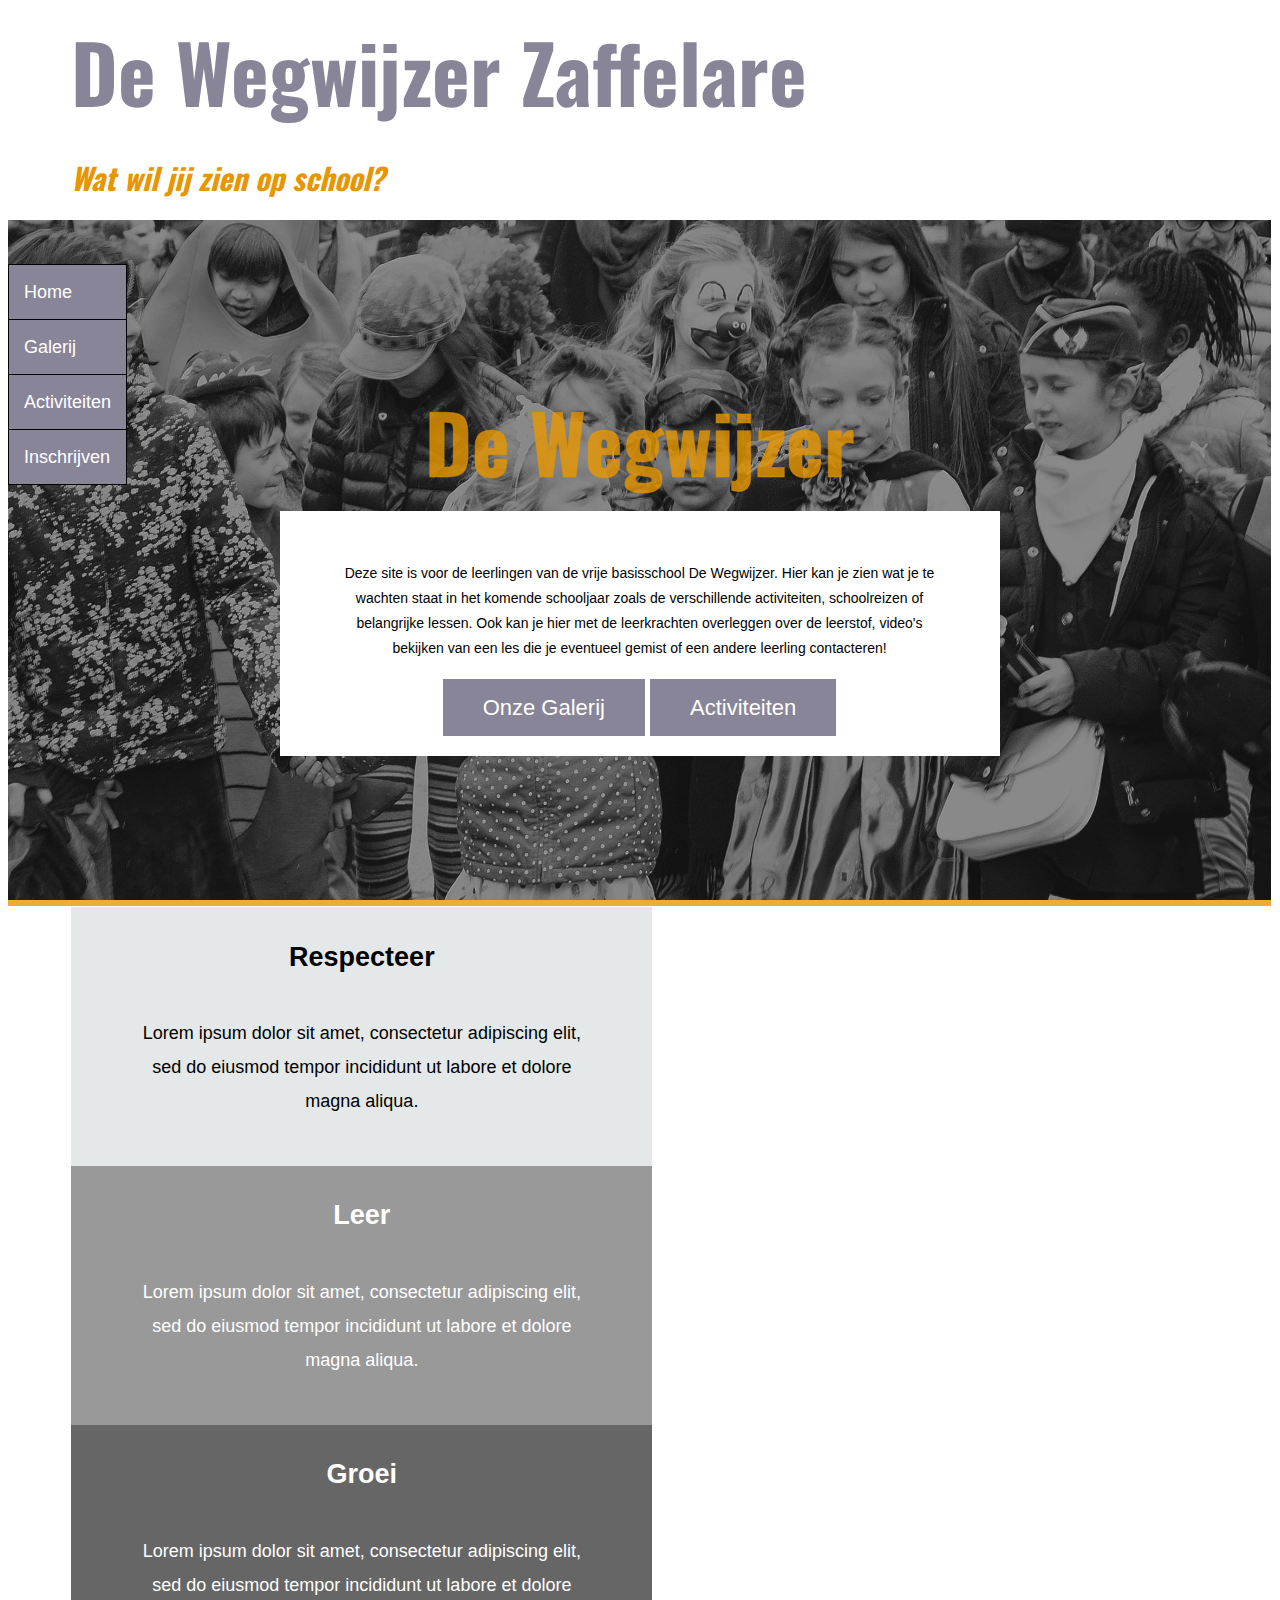
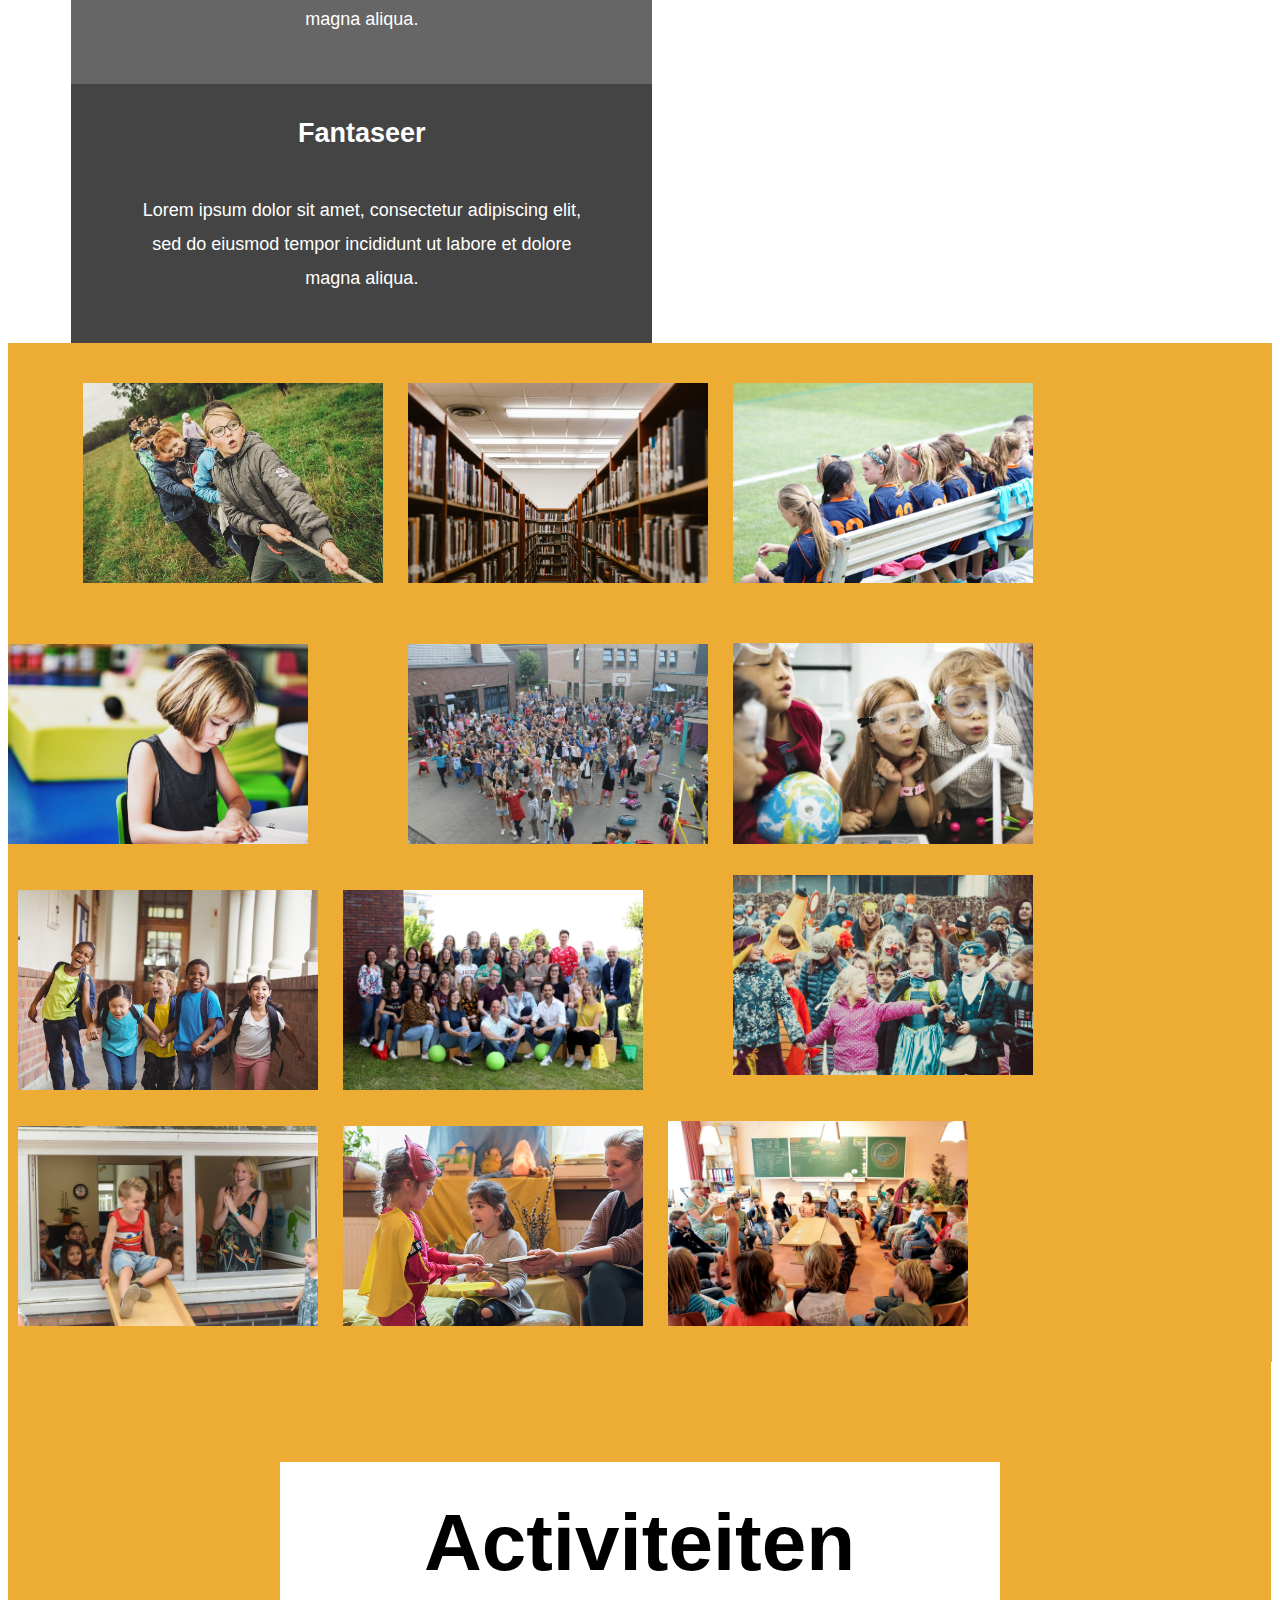
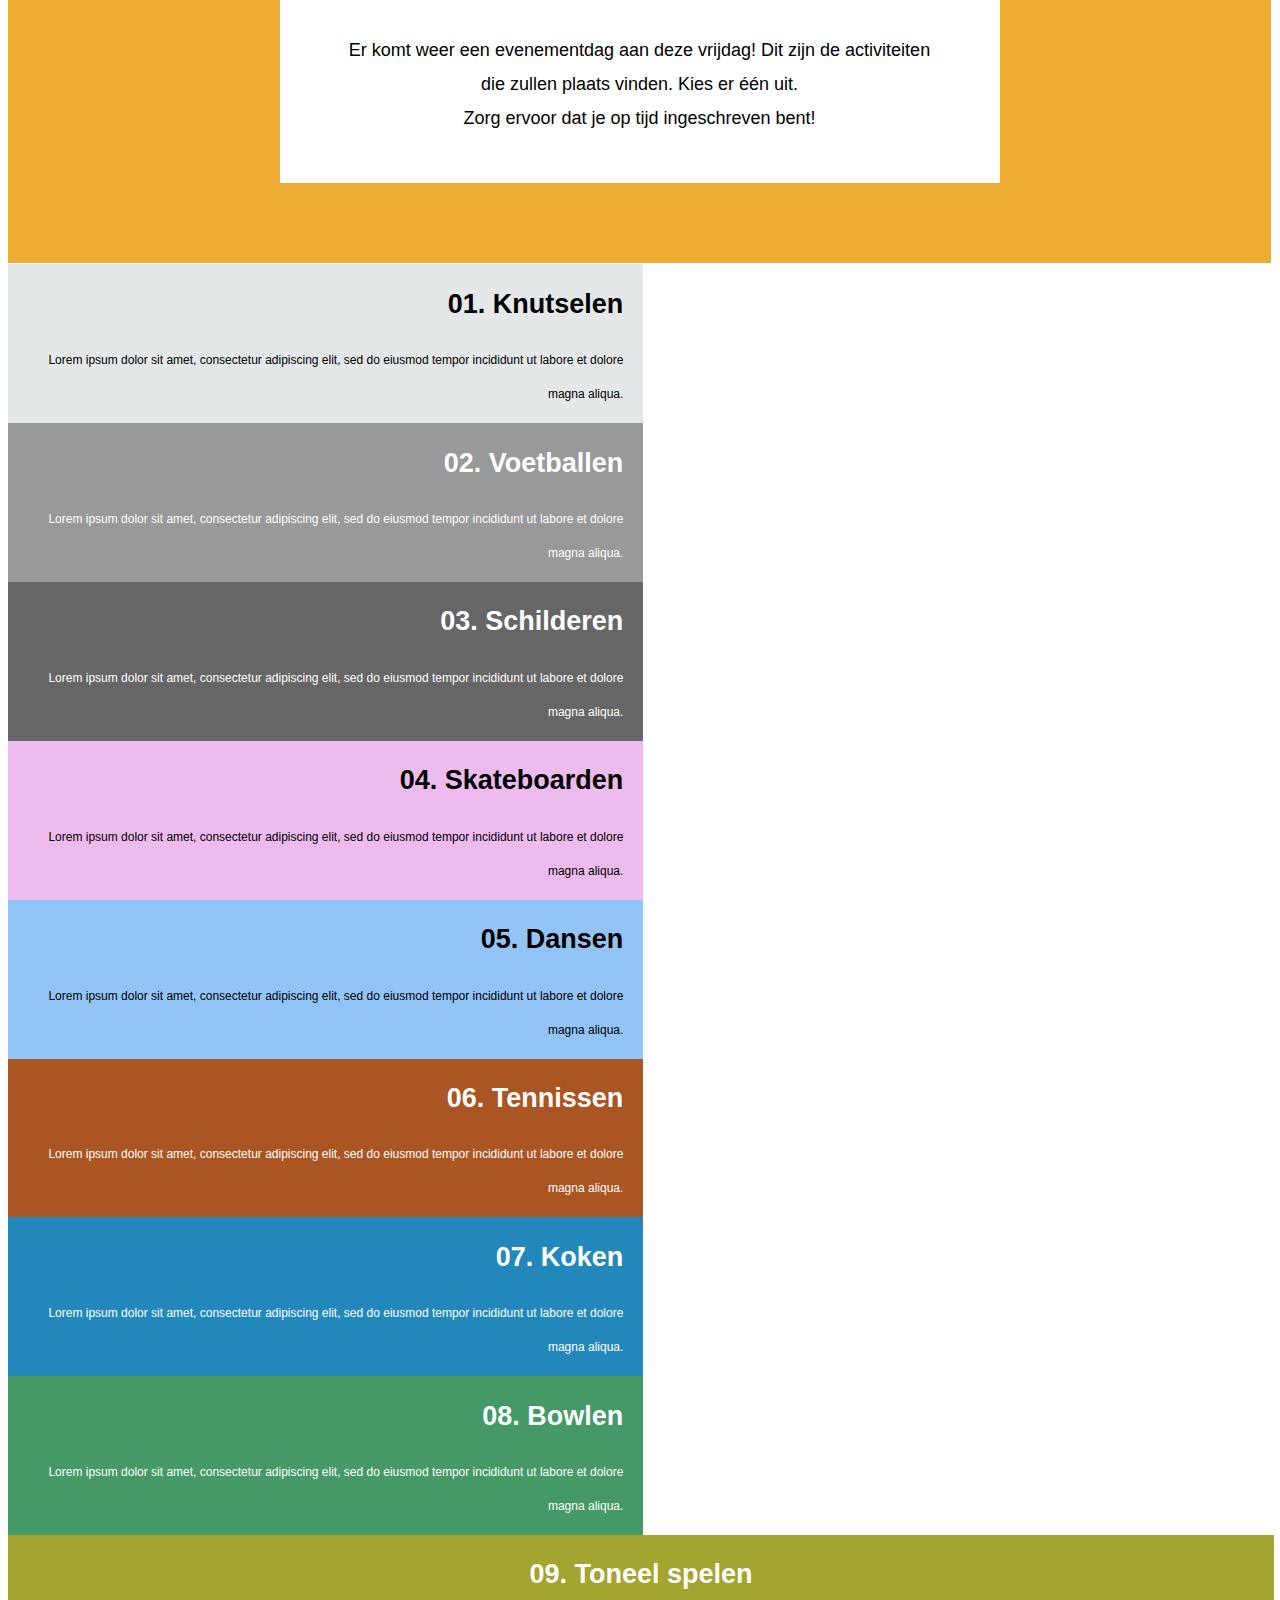
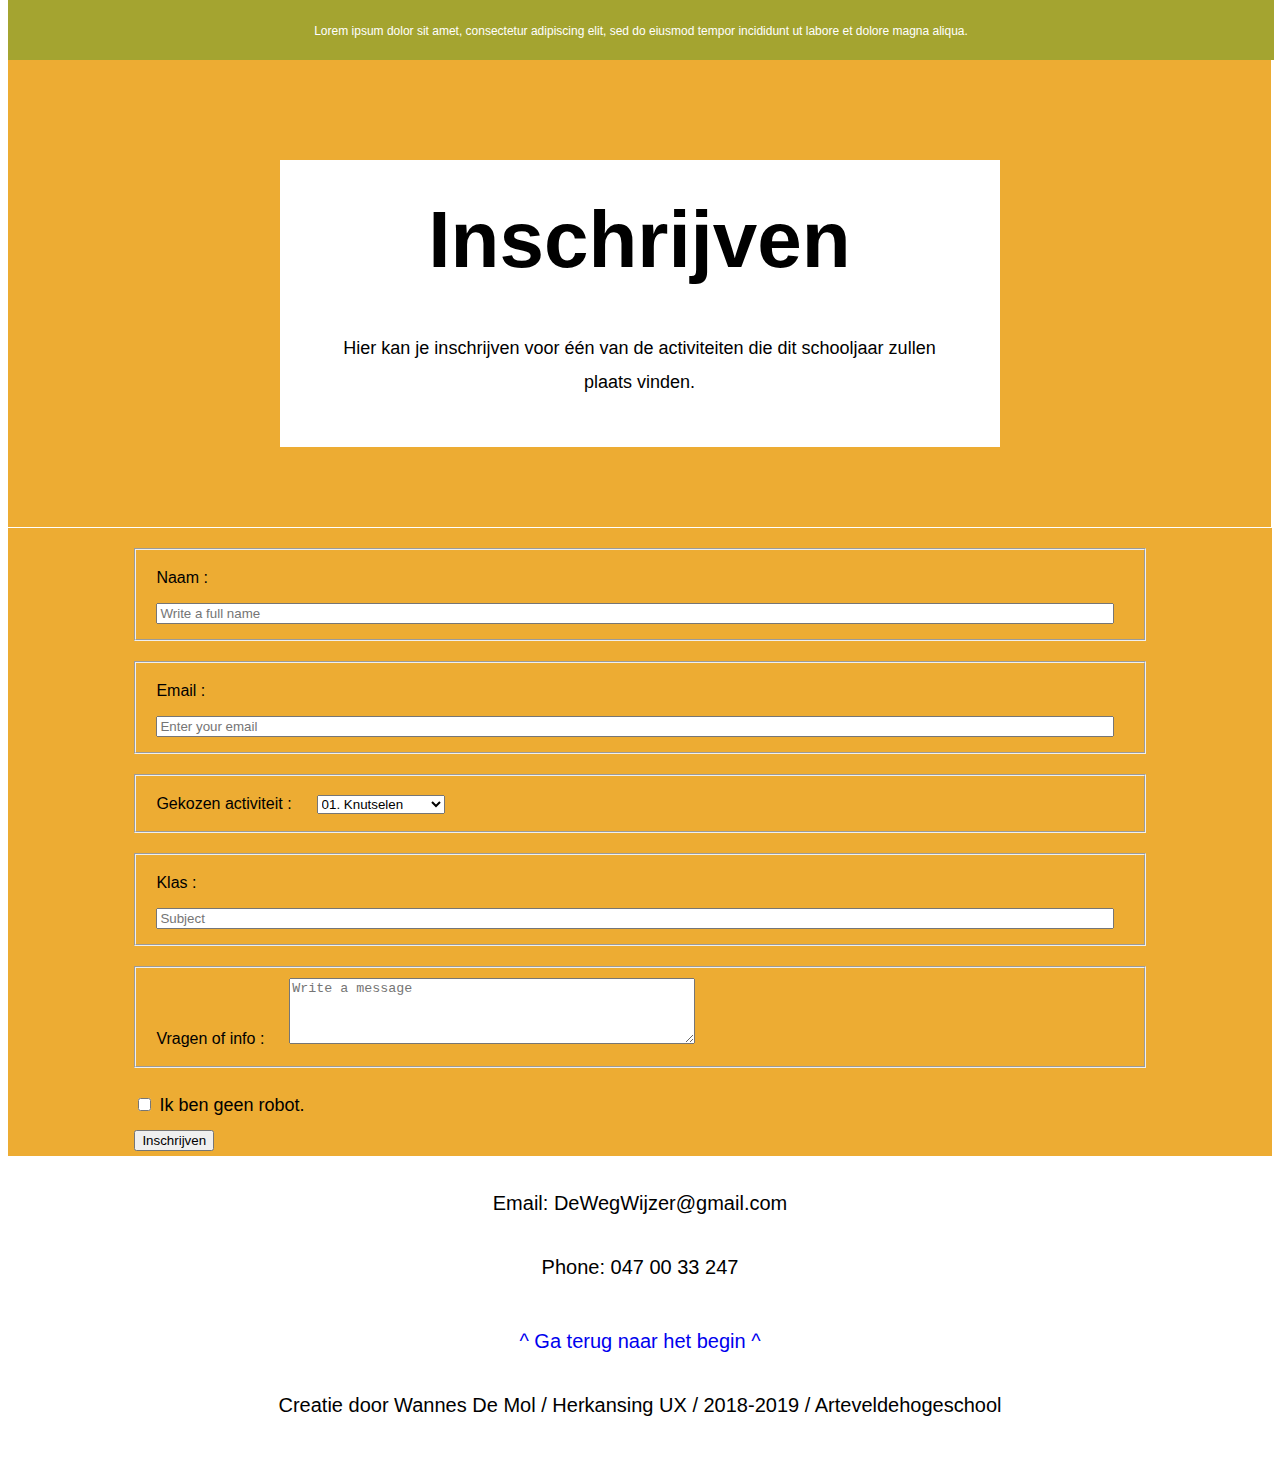
<file: index.html>
<!DOCTYPE html>
<html lang="nl">
<head>
    <meta charset="UTF-8">
    <link rel="stylesheet" type="text/css" href="assets/css/style.css">
    <link href="https://fonts.googleapis.com/css?family=Oswald&display=swap" rel="stylesheet">
    <title>UX - De Wegwijzer Zaffelare</title>
</head>

<body>

    <!-- NAVIGATIE NAVIGATIE NAVIGATIE-->
        <div class="nav">    
                <nav class="navbar navbar-light">
                  <ul class="nav navbar-nav single-page-nav">
                    <li class="nav-item"> <a class="nav-link eerste" href="#home">Home</a></li>
                    <li class="nav-item"> <a class="nav-link" href="#gallery">Galerij</a></li>
                    <li class="nav-item"> <a class="nav-link" href="#about">Activiteiten</a></li>
                    <li class="nav-item"> <a class="nav-link" href="#contact">Inschrijven</a></li>
                  </ul>
                </nav>
            </div>

<header id="top">

<!-- HEADER HEADER HEADER -->

	<div class="container">

        <div class="row">
    
            <div class="site-title">
                <h1>De Wegwijzer Zaffelare</h1>
                <h2>Wat wil jij zien op school?</h2>
            </div>
        </div>
    </div>
</header>

<!-- HOME HOME HOME HOME HOME HOME HOME-->

<section id="home">

	<div class="container">

        <div class="row BB-home single-page-nav">

                <h1>De Wegwijzer</h1>
        
        	<div class="text-center">
            	<p> Deze site is voor de leerlingen van de vrije basisschool De Wegwijzer. 
                    Hier kan je zien wat je te wachten staat in het komende schooljaar zoals de verschillende activiteiten,
                     schoolreizen of belangrijke lessen. Ook kan je hier met de leerkrachten overleggen over de leerstof, video's bekijken van een les die je eventueel gemist of een andere leerling contacteren!</p>
                <a href="#gallery" class="introlinks">Onze Galerij</a>
                <a href="#about" class="introlinks">Activiteiten</a>
            </div>
        </div>

<!-- HERSTEL HERSTEL HERSTEL HERSTEL HERSTEL HERSTEL -->
        
        <div class="HERSTEL">
        	<div class="BB-content lightgray text-center">
                <h2>Respecteer</h2>
            	<p>Lorem ipsum dolor sit amet, consectetur adipiscing elit, sed do eiusmod tempor incididunt ut labore et dolore magna aliqua.</p>
            </div>
            <div class="BB-content gray text-center">
            	<h2>Leer</h2>
            	<p>Lorem ipsum dolor sit amet, consectetur adipiscing elit, sed do eiusmod tempor incididunt ut labore et dolore magna aliqua.</p>
            </div>
            <div class="BB-content darkgray text-center">
            	<h2>Groei</h2>
            	<p>Lorem ipsum dolor sit amet, consectetur adipiscing elit, sed do eiusmod tempor incididunt ut labore et dolore magna aliqua.</p>
            </div>
            <div class="BB-content black text-center">
            	<h2>Fantaseer</h2>
            	<p>Lorem ipsum dolor sit amet, consectetur adipiscing elit, sed do eiusmod tempor incididunt ut labore et dolore magna aliqua.</p>
            </div>
        </div>
        
	</div>
    
</section>

<!-- GALERIJ GALERIJ GALERIJ GALERIJ GALERIJ GALERIJ GALERIJ GALERIJ -->

<section id="gallery">

	<div class="container">

        <div>
            <img src="images/School1.jpeg" alt="Image 1" class="deneerste top">
            <img src="images/School2.jpeg" alt="Image 1" class="top">
            <img src="images/School3.jpeg" alt="Image 1" class="top">
            <img src="images/School4.jpeg" alt="Image 1" class="top">
            <img src="images/School5.jpg" alt="Image 1" class="deneerste">
            <img src="images/School6.jpg" alt="Image 1" >
            <img src="images/School.jpeg" alt="Image 1" >
            <img src="images/School8.jpeg" alt="Image 1" >
            <img src="images/School13.jpg" alt="Image 1" class="deneerste onder">
            <img src="images/School9.jpeg" alt="Image 1" class="onder">
            <img src="images/School10.jpg" alt="Image 1" class="onder">
            <img src="images/School11.jpeg" alt="Image 1" class="onder">
        </div>
    </div>

</section>

<!-- GEKLEURD GEKLEURD GEKLEURD GEKLEURD GEKLEURD GEKLEURD GEKLEURD GEKLEURD -->

<section id="about">

	<div class="container">
    
    	<div class="row BB-section-header">
        	<div class="text-center">
        		<h1>Activiteiten</h1>
                <p>Er komt weer een evenementdag aan deze vrijdag! Dit zijn de activiteiten die zullen plaats vinden.
                    Kies er één uit. </br> Zorg ervoor dat je op tijd ingeschreven bent!
                </p>
            </div>
        </div>

        <div class="row">
        
        	<div class="Gekleurd lightgray">
            	<h2>01. Knutselen</h2>
            	<p>Lorem ipsum dolor sit amet, consectetur adipiscing elit, sed do eiusmod tempor incididunt ut labore et dolore magna aliqua.</p>
            </div> 
            <div class="Gekleurd gray">
            	<h2>02. Voetballen</h2>
            	<p>Lorem ipsum dolor sit amet, consectetur adipiscing elit, sed do eiusmod tempor incididunt ut labore et dolore magna aliqua.</p>
            </div>
            <div class="Gekleurd darkgray">
            	<h2>03. Schilderen</h2>
            	<p>Lorem ipsum dolor sit amet, consectetur adipiscing elit, sed do eiusmod tempor incididunt ut labore et dolore magna aliqua.</p>
            </div>
        
        	<div class="Gekleurd pink">
            	<h2>04. Skateboarden</h2>
            	<p>Lorem ipsum dolor sit amet, consectetur adipiscing elit, sed do eiusmod tempor incididunt ut labore et dolore magna aliqua.</p>
            </div>
            <div class="Gekleurd lightblue">
            	<h2>05. Dansen</h2>
            	<p>Lorem ipsum dolor sit amet, consectetur adipiscing elit, sed do eiusmod tempor incididunt ut labore et dolore magna aliqua.</p>
            </div>
        
        	<div class="Gekleurd red">
            	<h2>06. Tennissen</h2>
            	<p>Lorem ipsum dolor sit amet, consectetur adipiscing elit, sed do eiusmod tempor incididunt ut labore et dolore magna aliqua.</p>
            </div>
            <div class="Gekleurd blue">
            	<h2>07. Koken</h2>
            	<p>Lorem ipsum dolor sit amet, consectetur adipiscing elit, sed do eiusmod tempor incididunt ut labore et dolore magna aliqua.</p>
            </div>
            <div class="Gekleurd green">
            	<h2>08. Bowlen</h2>
            	<p>Lorem ipsum dolor sit amet, consectetur adipiscing elit, sed do eiusmod tempor incididunt ut labore et dolore magna aliqua.</p>
            </div>
            <div class="Gekleurd yellow">
            	<h2>09. Toneel spelen</h2>
            	<p>Lorem ipsum dolor sit amet, consectetur adipiscing elit, sed do eiusmod tempor incididunt ut labore et dolore magna aliqua.</p>
            </div> 
            
        </div>
        
	</div>
    
</section>
            
<section id="contact">

	<div class="container">

        <div class="row BB-section-header">
        	<div class="text-center">
        		<h1>Inschrijven</h1>
                <p>Hier kan je inschrijven voor één van de activiteiten die dit schooljaar zullen plaats vinden.</p>
            </div>
        </div>
        
        <div class="row">
            <div class="">
                
                <form action="#contact" method="post" id="contact-form">
               		<fieldset class="form-group">
                        <label for="name">Naam :</label>
                        <input type="text" class="form-control" id="name" placeholder="Write a full name">
                  	</fieldset>
                  
                  	<fieldset class="form-group">
                    	<label for="email">Email :</label>
                    	<input type="email" class="form-control" id="email" placeholder="Enter your email">
                  	</fieldset>
                    
                    <fieldset class="form-group">
                    	<label for="budget">Gekozen activiteit :</label>
                    	<select class="form-control" id="budget">
                      		<option>01. Knutselen</option>
                      		<option>02. Voetballen</option>
                      		<option>03. Schilderen</option>
                            <option>04. Skateboarden</option>
                            <option>05. Dansen</option>
                      		<option>06. Tennissen</option>
                      		<option>07. Koken</option>
                            <option>08. Bowlen</option>
                            <option>09. Toneel</option>
                    	</select>
                  	</fieldset>
                 
                 	<fieldset class="form-group">
                        <label for="subject">Klas :</label>
                        <input type="text" class="form-control" id="subject" placeholder="Subject">
                  	</fieldset>
                    
                  	<fieldset class="form-group">
                    	<label for="message">Vragen of info :</label>
                    	<textarea class="form-control" id="message" rows="4" placeholder="Write a message"></textarea>
                  	</fieldset>
                  
                  	<div class="checkbox">
                    	<label>
                      		<input type="checkbox"> Ik ben geen robot.
                    	</label>
                  	</div>
                  
                  	<button type="submit" class="btn btn-success btn-lg">Inschrijven</button> 
                </form>
                
        </div>
	</div>
    
</section>

<footer>

            
        <p>Email: DeWegWijzer@gmail.com</p>
        <p>Phone: 047 00 33 247</p>
            
            <div class="top">
                <p><a href="#top">^ Ga terug naar het begin ^</a></p>
                <p>Creatie door Wannes De Mol / Herkansing UX / 2018-2019 / Arteveldehogeschool</p>
            </div>
        </div>
        
    </div>   

</footer>
</body>
</html>
</file>
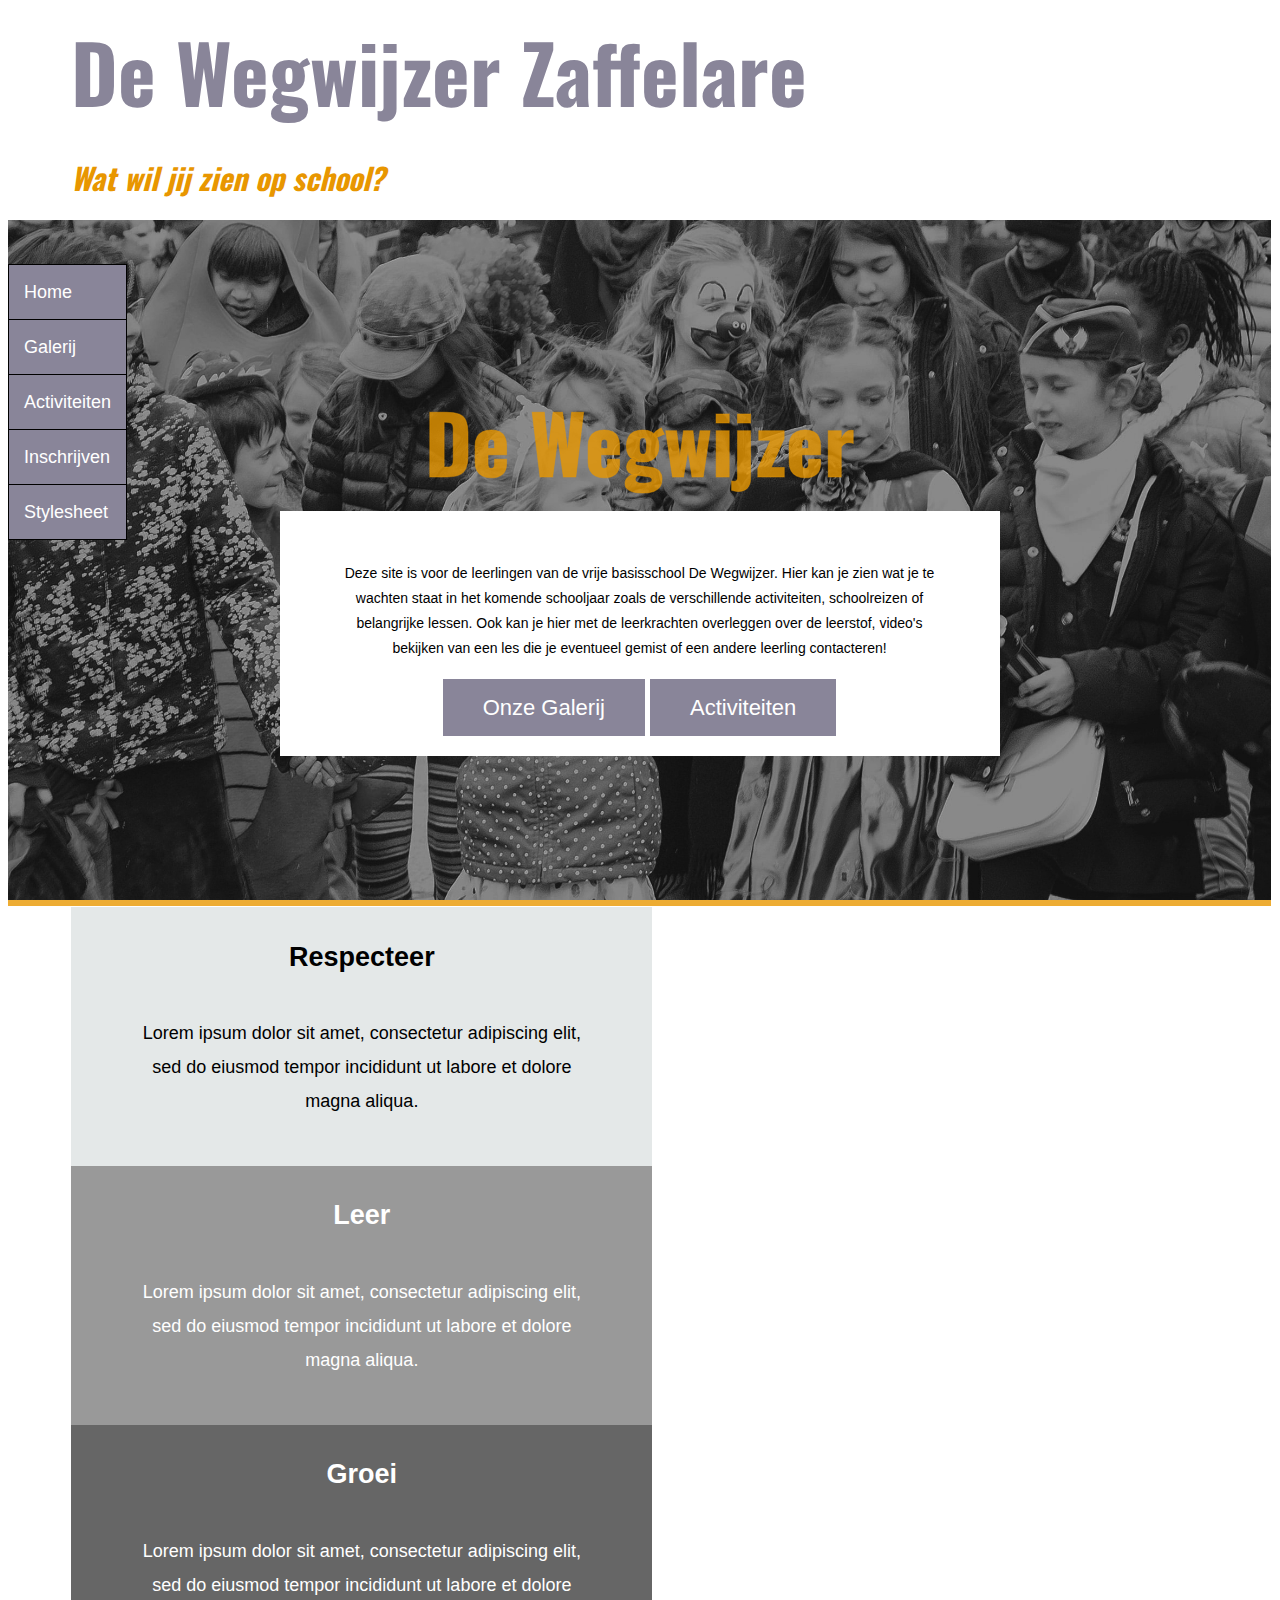
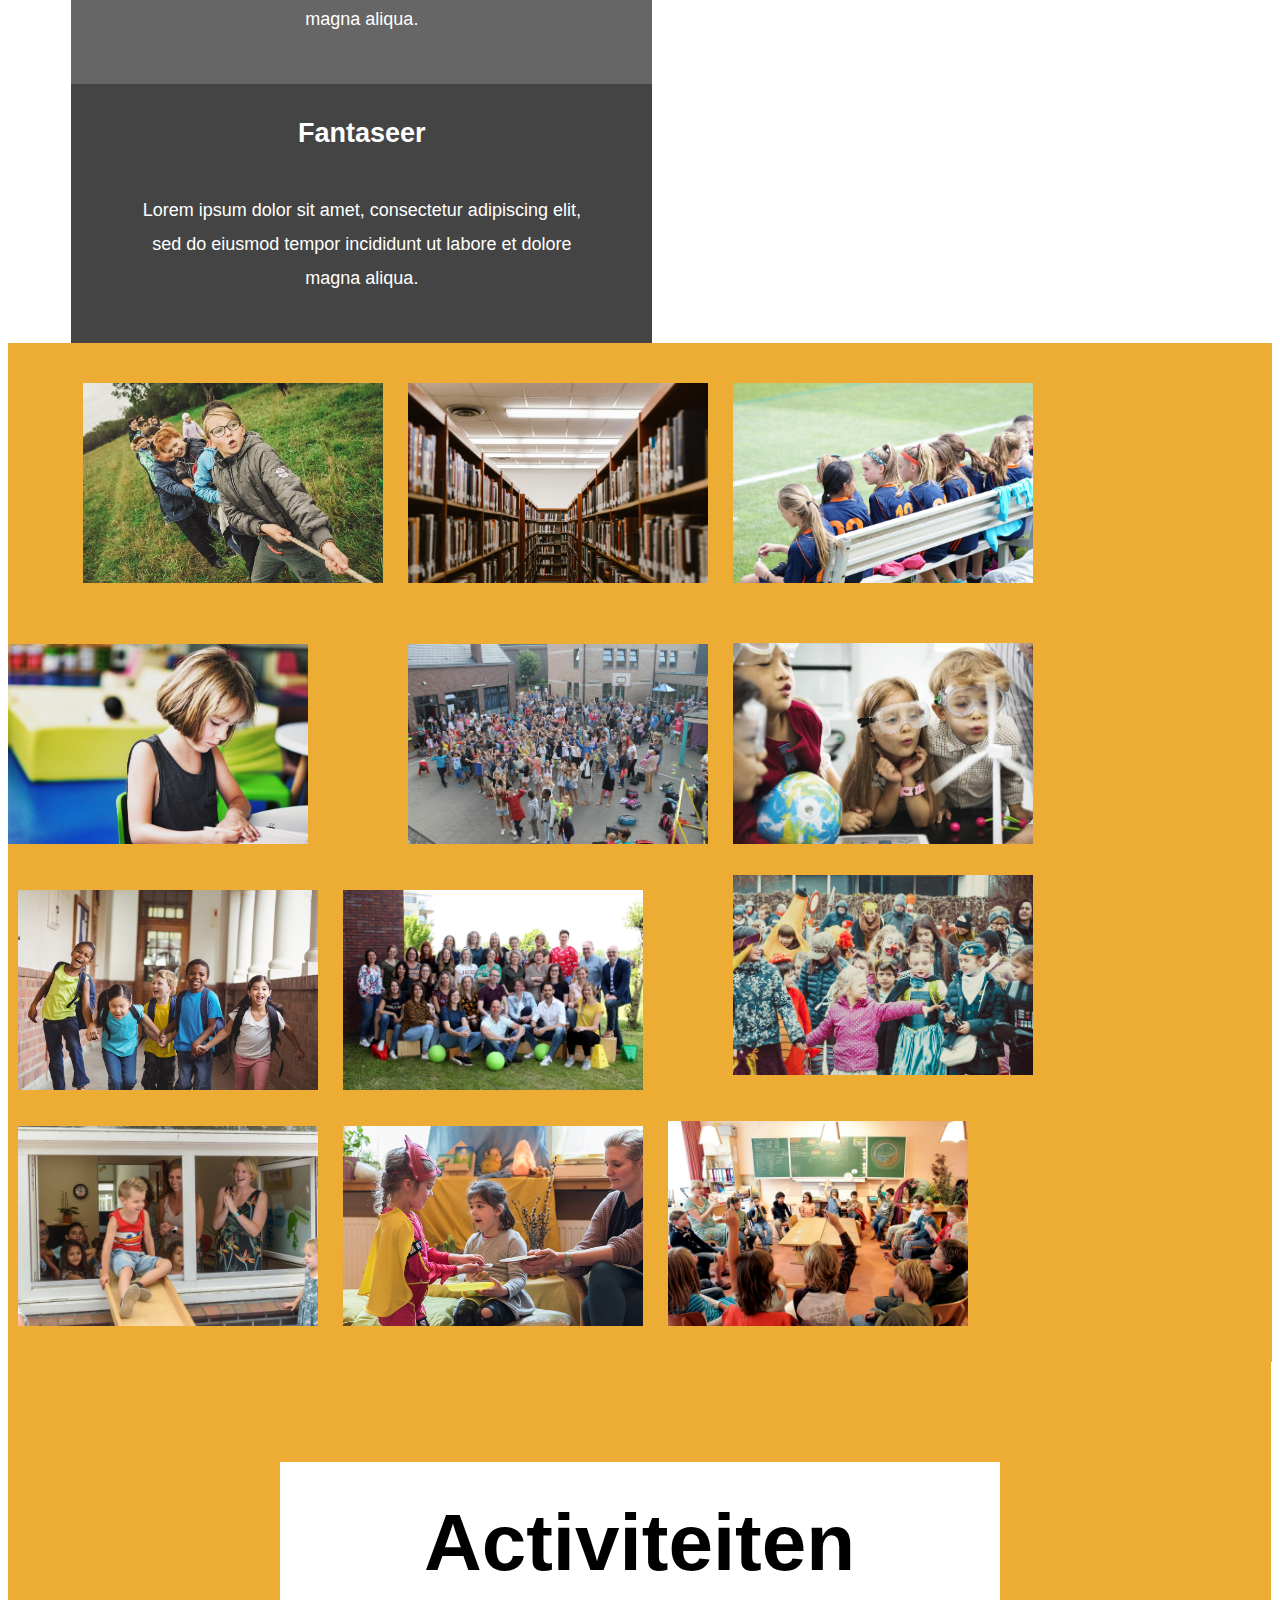
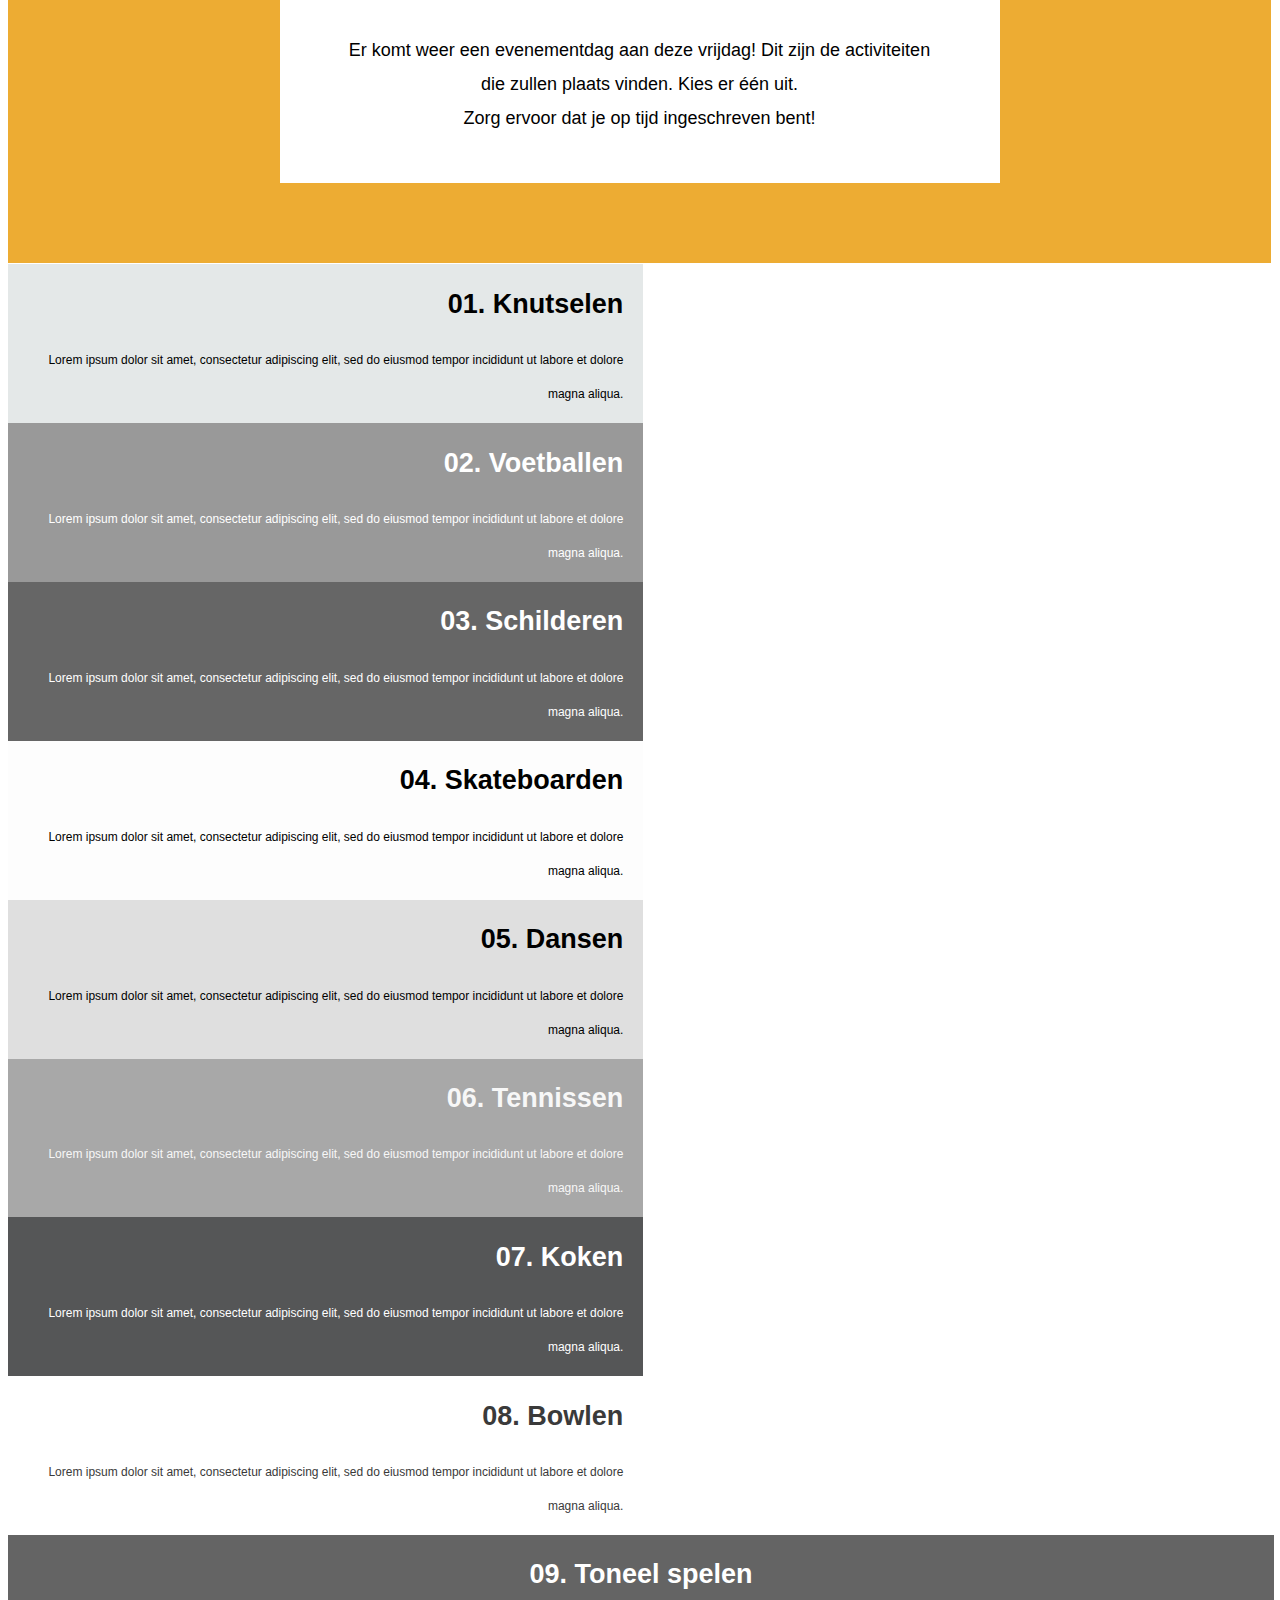
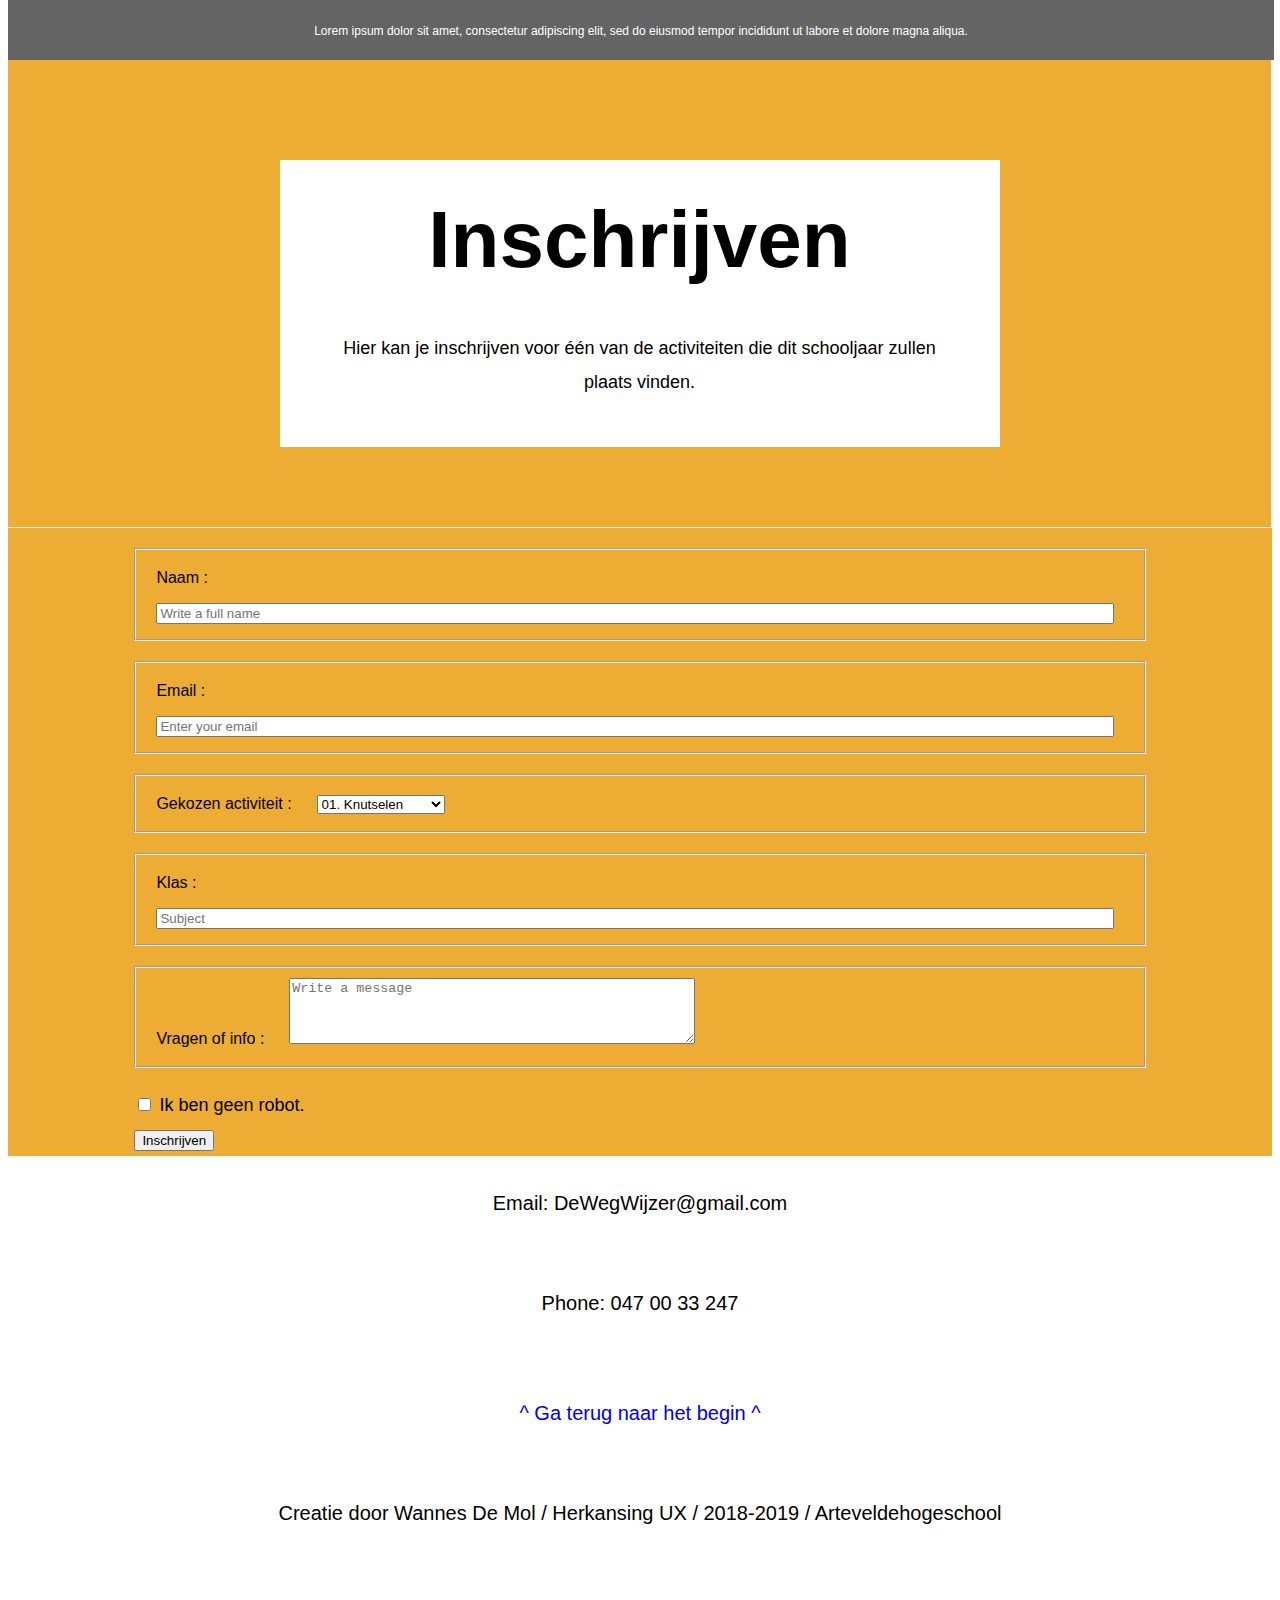
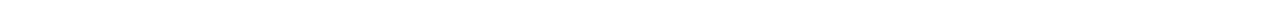
<file: UX_WannesDeMol/index.html>
<!DOCTYPE html>
<html lang="nl">
<head>
    <meta charset="UTF-8">
    <link rel="stylesheet" type="text/css" href="css/style.css">
    <link href="https://fonts.googleapis.com/css?family=Oswald&display=swap" rel="stylesheet">
    <title>UX - De Wegwijzer Zaffelare</title>
</head>

<body>

    <!-- NAVIGATIE NAVIGATIE NAVIGATIE-->
        <div class="nav">    
                <nav class="navbar navbar-light">
                  <ul class="nav navbar-nav single-page-nav">
                    <li class="nav-item"> <a class="nav-link eerste" href="#home">Home</a></li>
                    <li class="nav-item"> <a class="nav-link" href="#gallery">Galerij</a></li>
                    <li class="nav-item"> <a class="nav-link" href="#about">Activiteiten</a></li>
                    <li class="nav-item"> <a class="nav-link" href="#contact">Inschrijven</a></li>
                    <li class="nav-item"> <a class="nav-link" href="styleguide.html">Stylesheet</a></li>
                  </ul>
                </nav>
            </div>

<header id="top">

<!-- HEADER HEADER HEADER -->

	<div class="container">

        <div class="row">
    
            <div class="site-title">
                <h1>De Wegwijzer Zaffelare</h1>
                <h2>Wat wil jij zien op school?</h2>
            </div>
        </div>
    </div>
</header>

<!-- HOME HOME HOME HOME HOME HOME HOME-->

<section id="home">

	<div class="container">

        <div class="row BB-home single-page-nav">

                <h1>De Wegwijzer</h1>
        
        	<div class="text-center">
            	<p> Deze site is voor de leerlingen van de vrije basisschool De Wegwijzer. 
                    Hier kan je zien wat je te wachten staat in het komende schooljaar zoals de verschillende activiteiten,
                     schoolreizen of belangrijke lessen. Ook kan je hier met de leerkrachten overleggen over de leerstof, video's bekijken van een les die je eventueel gemist of een andere leerling contacteren!</p>
                <a href="#gallery" class="introlinks">Onze Galerij</a>
                <a href="#about" class="introlinks">Activiteiten</a>
            </div>
        </div>

<!-- HERSTEL HERSTEL HERSTEL HERSTEL HERSTEL HERSTEL -->
        
        <div class="HERSTEL">
        	<div class="BB-content lightgray text-center">
                <h2>Respecteer</h2>
            	<p>Lorem ipsum dolor sit amet, consectetur adipiscing elit, sed do eiusmod tempor incididunt ut labore et dolore magna aliqua.</p>
            </div>
            <div class="BB-content gray text-center">
            	<h2>Leer</h2>
            	<p>Lorem ipsum dolor sit amet, consectetur adipiscing elit, sed do eiusmod tempor incididunt ut labore et dolore magna aliqua.</p>
            </div>
            <div class="BB-content darkgray text-center">
            	<h2>Groei</h2>
            	<p>Lorem ipsum dolor sit amet, consectetur adipiscing elit, sed do eiusmod tempor incididunt ut labore et dolore magna aliqua.</p>
            </div>
            <div class="BB-content black text-center">
            	<h2>Fantaseer</h2>
            	<p>Lorem ipsum dolor sit amet, consectetur adipiscing elit, sed do eiusmod tempor incididunt ut labore et dolore magna aliqua.</p>
            </div>
        </div>
        
	</div>
    
</section>

<!-- GALERIJ GALERIJ GALERIJ GALERIJ GALERIJ GALERIJ GALERIJ GALERIJ -->

<section id="gallery">

	<div class="container">

        <div>
            <img src="images/School1.jpeg" alt="Image 1" class="deneerste top">
            <img src="images/School2.jpeg" alt="Image 1" class="top">
            <img src="images/School3.jpeg" alt="Image 1" class="top">
            <img src="images/School4.jpeg" alt="Image 1" class="top">
            <img src="images/School5.jpg" alt="Image 1" class="deneerste">
            <img src="images/School6.jpg" alt="Image 1" >
            <img src="images/School.jpeg" alt="Image 1" >
            <img src="images/School8.jpeg" alt="Image 1" >
            <img src="images/School13.jpg" alt="Image 1" class="deneerste onder">
            <img src="images/School9.jpeg" alt="Image 1" class="onder">
            <img src="images/School10.jpg" alt="Image 1" class="onder">
            <img src="images/School11.jpeg" alt="Image 1" class="onder">
        </div>
    </div>

</section>

<!-- GEKLEURD GEKLEURD GEKLEURD GEKLEURD GEKLEURD GEKLEURD GEKLEURD GEKLEURD -->

<section id="about">

	<div class="container">
    
    	<div class="row BB-section-header">
        	<div class="text-center">
        		<h1>Activiteiten</h1>
                <p>Er komt weer een evenementdag aan deze vrijdag! Dit zijn de activiteiten die zullen plaats vinden.
                    Kies er één uit. </br> Zorg ervoor dat je op tijd ingeschreven bent!
                </p>
            </div>
        </div>

        <div class="row">
        
        	<div class="Gekleurd lightgray">
            	<h2>01. Knutselen</h2>
            	<p>Lorem ipsum dolor sit amet, consectetur adipiscing elit, sed do eiusmod tempor incididunt ut labore et dolore magna aliqua.</p>
            </div> 
            <div class="Gekleurd gray">
            	<h2>02. Voetballen</h2>
            	<p>Lorem ipsum dolor sit amet, consectetur adipiscing elit, sed do eiusmod tempor incididunt ut labore et dolore magna aliqua.</p>
            </div>
            <div class="Gekleurd darkgray">
            	<h2>03. Schilderen</h2>
            	<p>Lorem ipsum dolor sit amet, consectetur adipiscing elit, sed do eiusmod tempor incididunt ut labore et dolore magna aliqua.</p>
            </div>
        
        	<div class="Gekleurd pink">
            	<h2>04. Skateboarden</h2>
            	<p>Lorem ipsum dolor sit amet, consectetur adipiscing elit, sed do eiusmod tempor incididunt ut labore et dolore magna aliqua.</p>
            </div>
            <div class="Gekleurd lightblue">
            	<h2>05. Dansen</h2>
            	<p>Lorem ipsum dolor sit amet, consectetur adipiscing elit, sed do eiusmod tempor incididunt ut labore et dolore magna aliqua.</p>
            </div>
        
        	<div class="Gekleurd red">
            	<h2>06. Tennissen</h2>
            	<p>Lorem ipsum dolor sit amet, consectetur adipiscing elit, sed do eiusmod tempor incididunt ut labore et dolore magna aliqua.</p>
            </div>
            <div class="Gekleurd blue">
            	<h2>07. Koken</h2>
            	<p>Lorem ipsum dolor sit amet, consectetur adipiscing elit, sed do eiusmod tempor incididunt ut labore et dolore magna aliqua.</p>
            </div>
            <div class="Gekleurd green">
            	<h2>08. Bowlen</h2>
            	<p>Lorem ipsum dolor sit amet, consectetur adipiscing elit, sed do eiusmod tempor incididunt ut labore et dolore magna aliqua.</p>
            </div>
            <div class="Gekleurd yellow">
            	<h2>09. Toneel spelen</h2>
            	<p>Lorem ipsum dolor sit amet, consectetur adipiscing elit, sed do eiusmod tempor incididunt ut labore et dolore magna aliqua.</p>
            </div> 
            
        </div>
        
	</div>
    
</section>
            
<section id="contact">

	<div class="container">

        <div class="row BB-section-header">
        	<div class="text-center">
        		<h1>Inschrijven</h1>
                <p>Hier kan je inschrijven voor één van de activiteiten die dit schooljaar zullen plaats vinden.</p>
            </div>
        </div>
        
        <div class="row">
            <div class="">
                
                <form action="#contact" method="post" id="contact-form">
               		<fieldset class="form-group">
                        <label for="name">Naam :</label>
                        <input type="text" class="form-control" id="name" placeholder="Write a full name">
                  	</fieldset>
                  
                  	<fieldset class="form-group">
                    	<label for="email">Email :</label>
                    	<input type="email" class="form-control" id="email" placeholder="Enter your email">
                  	</fieldset>
                    
                    <fieldset class="form-group">
                    	<label for="budget">Gekozen activiteit :</label>
                    	<select class="form-control" id="budget">
                      		<option>01. Knutselen</option>
                      		<option>02. Voetballen</option>
                      		<option>03. Schilderen</option>
                            <option>04. Skateboarden</option>
                            <option>05. Dansen</option>
                      		<option>06. Tennissen</option>
                      		<option>07. Koken</option>
                            <option>08. Bowlen</option>
                            <option>09. Toneel</option>
                    	</select>
                  	</fieldset>
                 
                 	<fieldset class="form-group">
                        <label for="subject">Klas :</label>
                        <input type="text" class="form-control" id="subject" placeholder="Subject">
                  	</fieldset>
                    
                  	<fieldset class="form-group">
                    	<label for="message">Vragen of info :</label>
                    	<textarea class="form-control" id="message" rows="4" placeholder="Write a message"></textarea>
                  	</fieldset>
                  
                  	<div class="checkbox">
                    	<label>
                      		<input type="checkbox"> Ik ben geen robot.
                    	</label>
                  	</div>
                  
                  	<button type="submit" class="btn btn-success btn-lg">Inschrijven</button> 
                </form>
                
        </div>
	</div>
    
</section>

<footer>

            
        <p>Email: DeWegWijzer@gmail.com</p>
        <p>Phone: 047 00 33 247</p>
            
            <div class="top">
                <p><a href="#top">^ Ga terug naar het begin ^</a></p>
                <p>Creatie door Wannes De Mol / Herkansing UX / 2018-2019 / Arteveldehogeschool</p>
            </div>
        </div>
        
    </div>   

</footer>
</body>
</html>
</file>
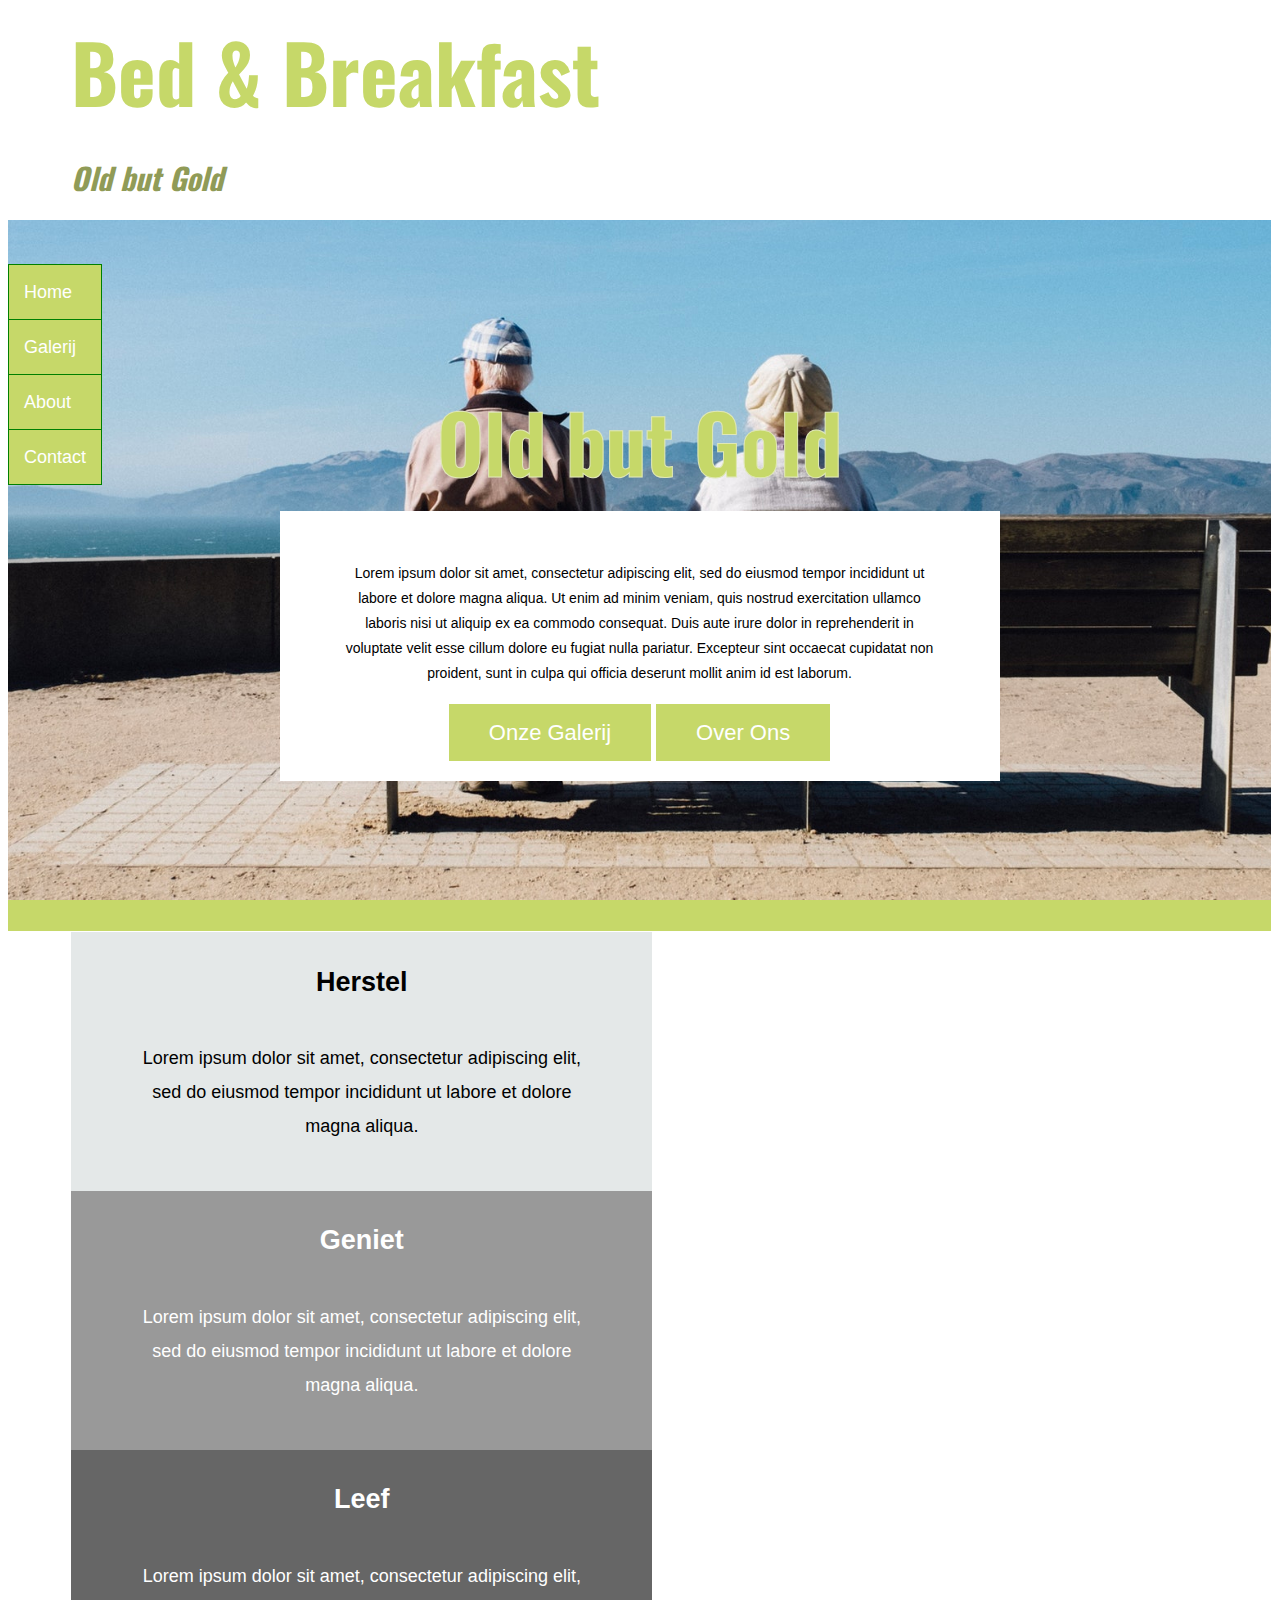
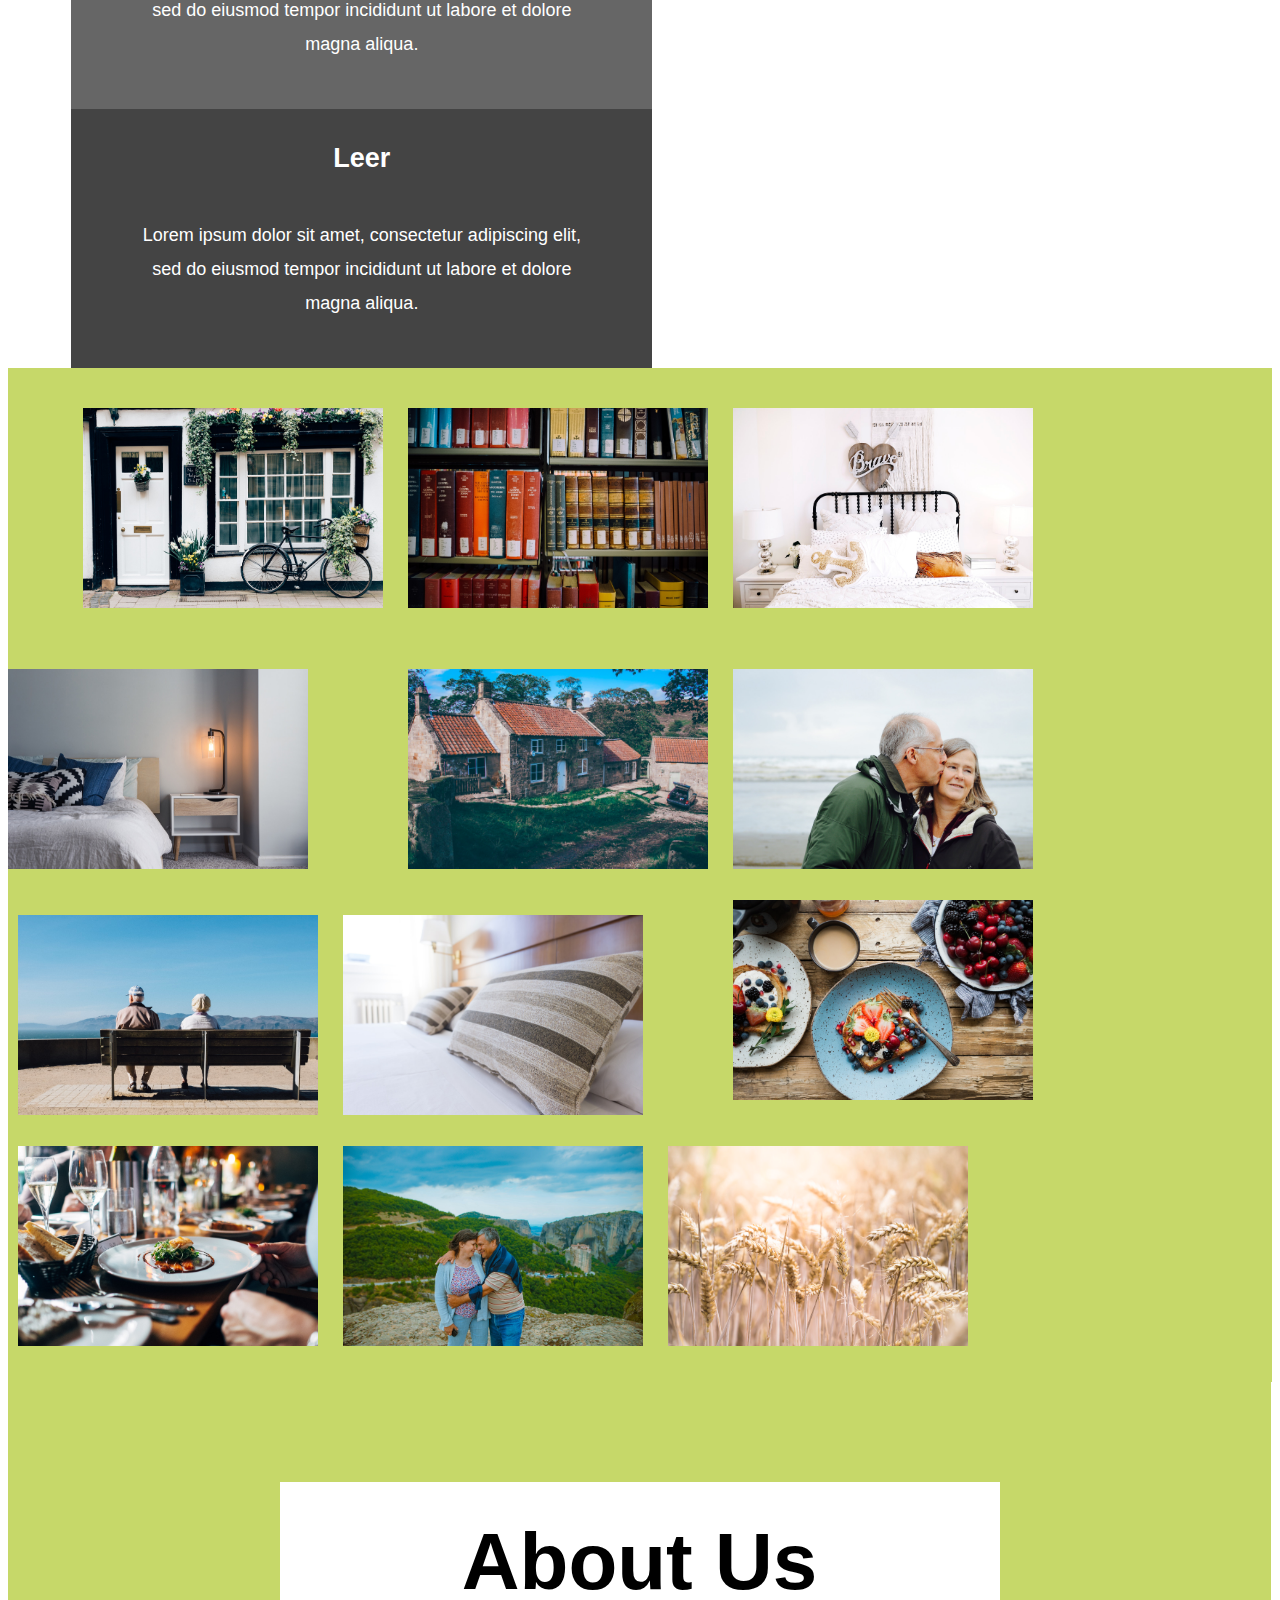
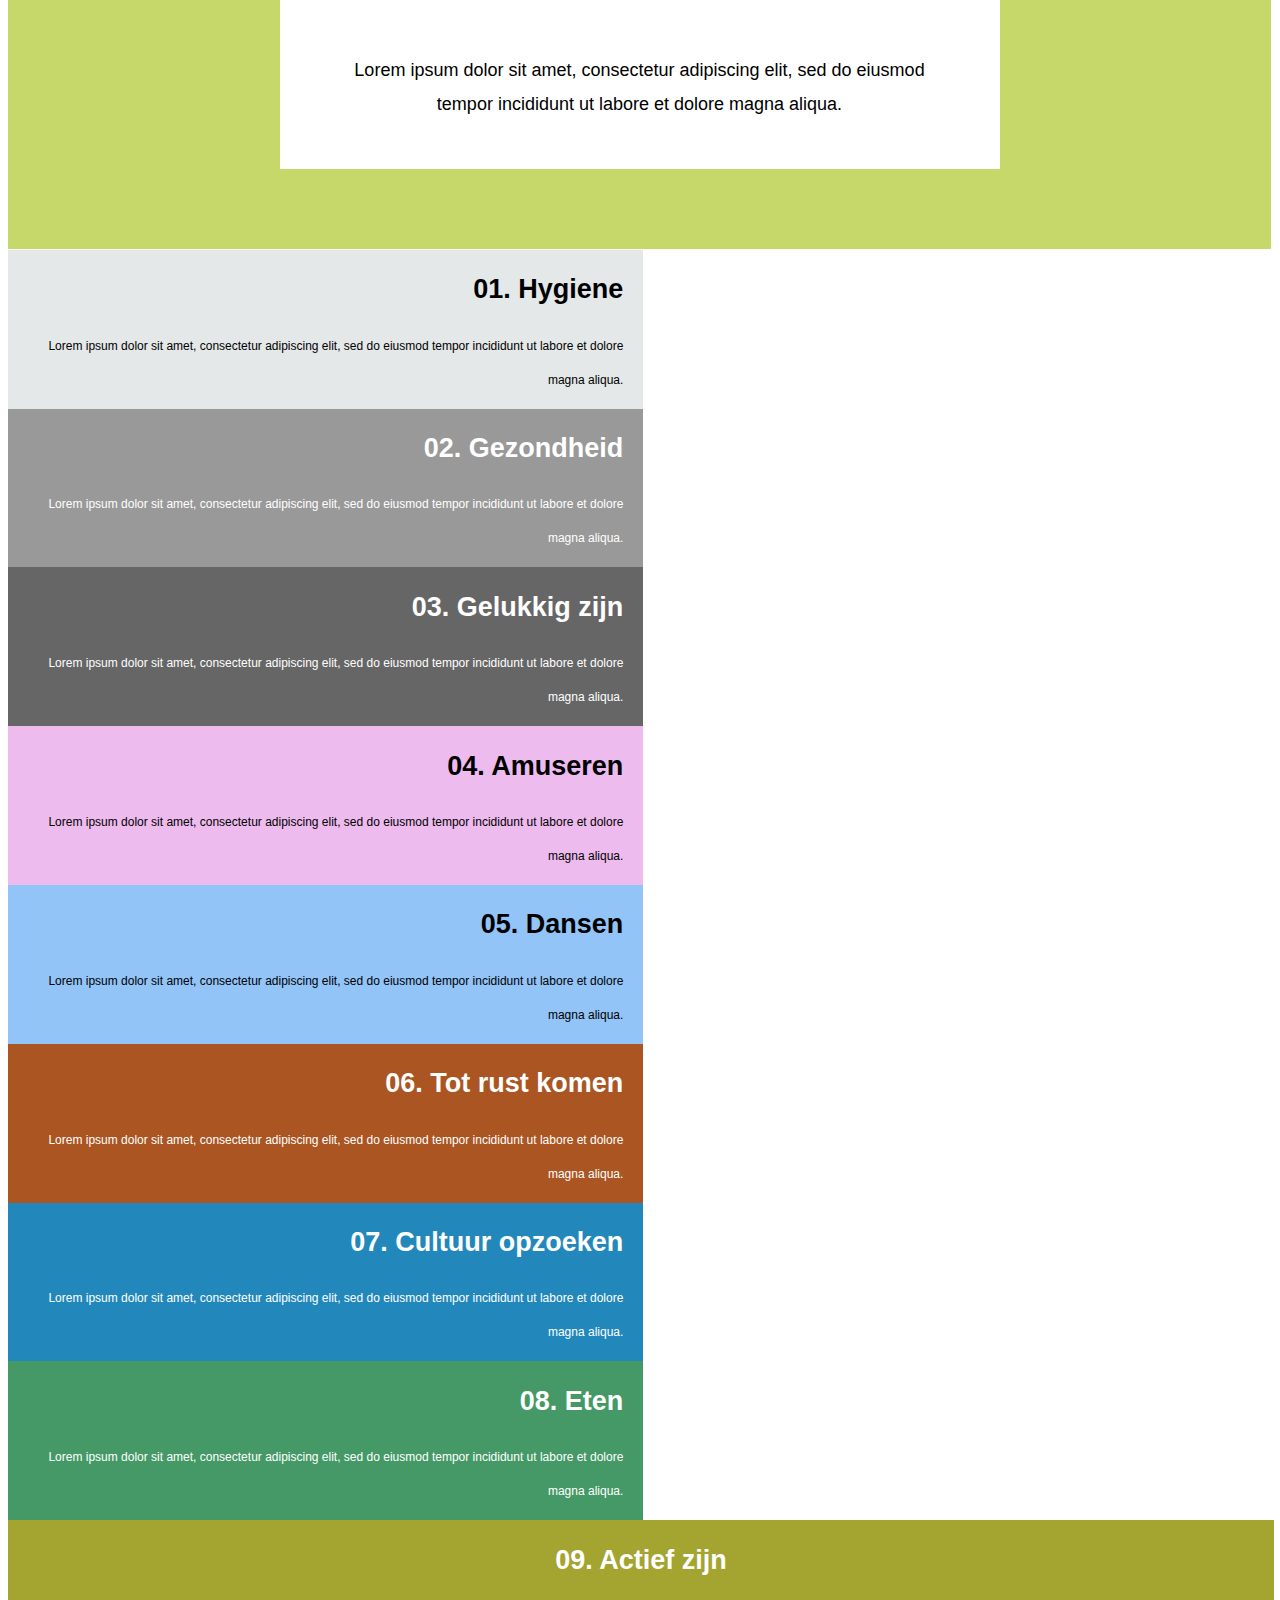
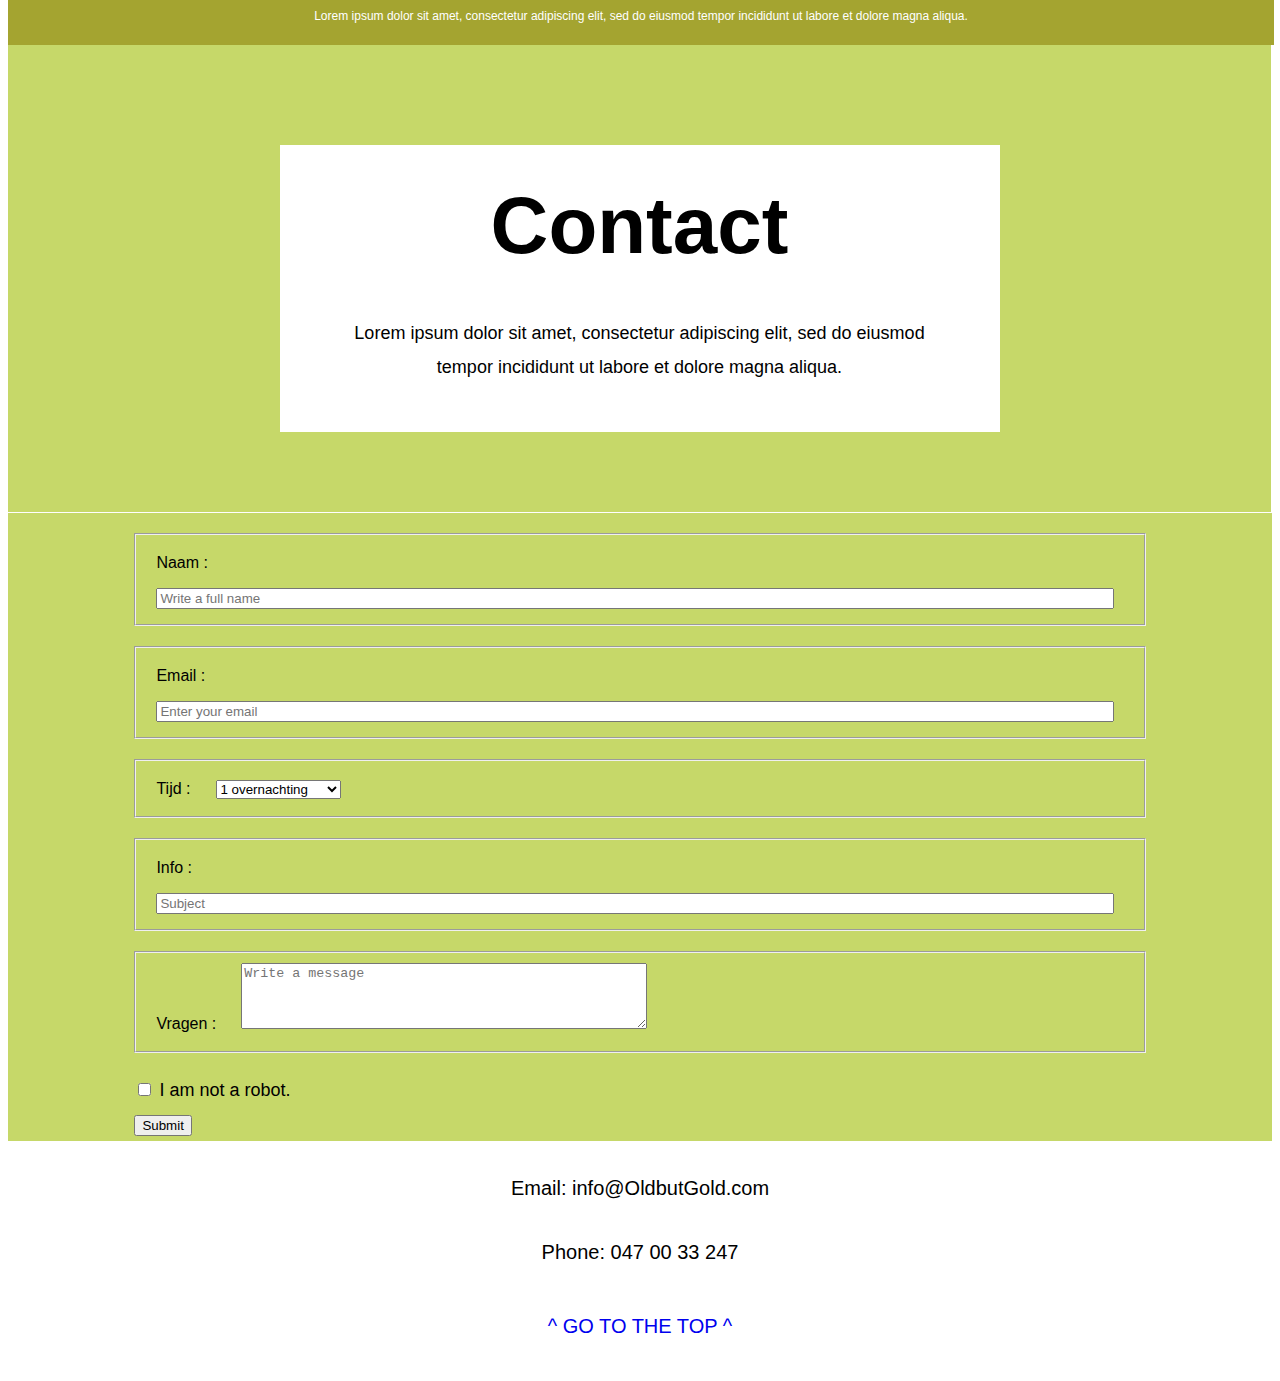
<file: Wannes/index.html>
<!DOCTYPE html>
<html lang="nl">
<head>
    <meta charset="UTF-8">
    <link rel="stylesheet" type="text/css" href="css/style.css">
    <link href="https://fonts.googleapis.com/css?family=Oswald&display=swap" rel="stylesheet">
    <title>Old but Gold - B&B</title>
</head>

<body>

    <!-- NAVIGATIE NAVIGATIE NAVIGATIE-->
        <div class="nav">    
                <nav class="navbar navbar-light">
                  <ul class="nav navbar-nav single-page-nav">
                    <li class="nav-item"> <a class="nav-link eerste" href="#home">Home</a></li>
                    <li class="nav-item"> <a class="nav-link" href="#gallery">Galerij</a></li>
                    <li class="nav-item"> <a class="nav-link" href="#about">About</a></li>
                    <li class="nav-item"> <a class="nav-link" href="#contact">Contact</a></li>
                  </ul>
                </nav>
            </div>

<header id="top">

<!-- HEADER HEADER HEADER -->

	<div class="container">

        <div class="row">
    
            <div class="site-title">
                <h1>Bed & Breakfast</h1>
                <h2>Old but Gold</h2>
            </div>
        </div>
    </div>
</header>

<!-- HOME HOME HOME HOME HOME HOME HOME-->

<section id="home">

	<div class="container">

        <div class="row BB-home single-page-nav">

                <h1>Old but Gold</h1>
        
        	<div class="text-center">
            	<p> Lorem ipsum dolor sit amet, consectetur adipiscing elit, sed do eiusmod tempor incididunt ut labore et dolore magna aliqua. Ut enim ad minim veniam, quis nostrud exercitation ullamco laboris nisi ut aliquip ex ea commodo consequat. Duis aute irure dolor in reprehenderit in voluptate velit esse cillum dolore eu fugiat nulla pariatur. Excepteur sint occaecat cupidatat non proident, sunt in culpa qui officia deserunt mollit anim id est laborum.</p>
                <a href="#gallery" class="introlinks">Onze Galerij</a>
                <a href="#about" class="introlinks">Over Ons</a>
            </div>
        </div>

<!-- HERSTEL HERSTEL HERSTEL HERSTEL HERSTEL HERSTEL -->
        
        <div class="HERSTEL">
        	<div class="BB-content lightgray text-center">
                <h2>Herstel</h2>
            	<p>Lorem ipsum dolor sit amet, consectetur adipiscing elit, sed do eiusmod tempor incididunt ut labore et dolore magna aliqua.</p>
            </div>
            <div class="BB-content gray text-center">
            	<h2>Geniet</h2>
            	<p>Lorem ipsum dolor sit amet, consectetur adipiscing elit, sed do eiusmod tempor incididunt ut labore et dolore magna aliqua.</p>
            </div>
            <div class="BB-content darkgray text-center">
            	<h2>Leef</h2>
            	<p>Lorem ipsum dolor sit amet, consectetur adipiscing elit, sed do eiusmod tempor incididunt ut labore et dolore magna aliqua.</p>
            </div>
            <div class="BB-content black text-center">
            	<h2>Leer</h2>
            	<p>Lorem ipsum dolor sit amet, consectetur adipiscing elit, sed do eiusmod tempor incididunt ut labore et dolore magna aliqua.</p>
            </div>
        </div>
        
	</div>
    
</section>

<!-- GALERIJ GALERIJ GALERIJ GALERIJ GALERIJ GALERIJ GALERIJ GALERIJ -->

<section id="gallery">

	<div class="container">

        <div>
            <img src="images/1.jpeg" alt="Image 1" class="deneerste top">
            <img src="images/2.jpeg" alt="Image 1" class="top">
            <img src="images/3.jpeg" alt="Image 1" class="top">
            <img src="images/4.jpeg" alt="Image 1" class="top">
            <img src="images/5.jpg" alt="Image 1" class="deneerste">
            <img src="images/8.jpg" alt="Image 1" >
            <img src="images/9.jpeg" alt="Image 1" >
            <img src="images/7.jpeg" alt="Image 1" >
            <img src="images/10.jpeg" alt="Image 1" class="deneerste onder">
            <img src="images/11.jpeg" alt="Image 1" class="onder">
            <img src="images/6.jpeg" alt="Image 1" class="onder">
            <img src="images/13.jpeg" alt="Image 1" class="onder">
        </div>
    </div>

</section>

<!-- GEKLEURD GEKLEURD GEKLEURD GEKLEURD GEKLEURD GEKLEURD GEKLEURD GEKLEURD -->

<section id="about">

	<div class="container">
    
    	<div class="row BB-section-header">
        	<div class="text-center">
        		<h1>About Us</h1>
                <p>Lorem ipsum dolor sit amet, consectetur adipiscing elit, sed do eiusmod tempor incididunt ut labore et dolore magna aliqua.</p>
            </div>
        </div>

        <div class="row">
        
        	<div class="Gekleurd lightgray">
            	<h2>01. Hygiene</h2>
            	<p>Lorem ipsum dolor sit amet, consectetur adipiscing elit, sed do eiusmod tempor incididunt ut labore et dolore magna aliqua.</p>
            </div> 
            <div class="Gekleurd gray">
            	<h2>02. Gezondheid</h2>
            	<p>Lorem ipsum dolor sit amet, consectetur adipiscing elit, sed do eiusmod tempor incididunt ut labore et dolore magna aliqua.</p>
            </div>
            <div class="Gekleurd darkgray">
            	<h2>03. Gelukkig zijn</h2>
            	<p>Lorem ipsum dolor sit amet, consectetur adipiscing elit, sed do eiusmod tempor incididunt ut labore et dolore magna aliqua.</p>
            </div>
        
        	<div class="Gekleurd pink">
            	<h2>04. Amuseren</h2>
            	<p>Lorem ipsum dolor sit amet, consectetur adipiscing elit, sed do eiusmod tempor incididunt ut labore et dolore magna aliqua.</p>
            </div>
            <div class="Gekleurd lightblue">
            	<h2>05. Dansen</h2>
            	<p>Lorem ipsum dolor sit amet, consectetur adipiscing elit, sed do eiusmod tempor incididunt ut labore et dolore magna aliqua.</p>
            </div>
        
        	<div class="Gekleurd red">
            	<h2>06. Tot rust komen</h2>
            	<p>Lorem ipsum dolor sit amet, consectetur adipiscing elit, sed do eiusmod tempor incididunt ut labore et dolore magna aliqua.</p>
            </div>
            <div class="Gekleurd blue">
            	<h2>07. Cultuur opzoeken</h2>
            	<p>Lorem ipsum dolor sit amet, consectetur adipiscing elit, sed do eiusmod tempor incididunt ut labore et dolore magna aliqua.</p>
            </div>
            <div class="Gekleurd green">
            	<h2>08. Eten</h2>
            	<p>Lorem ipsum dolor sit amet, consectetur adipiscing elit, sed do eiusmod tempor incididunt ut labore et dolore magna aliqua.</p>
            </div>
            <div class="Gekleurd yellow">
            	<h2>09. Actief zijn</h2>
            	<p>Lorem ipsum dolor sit amet, consectetur adipiscing elit, sed do eiusmod tempor incididunt ut labore et dolore magna aliqua.</p>
            </div> 
            
        </div>
        
	</div>
    
</section>
            
<section id="contact">

	<div class="container">

        <div class="row BB-section-header">
        	<div class="text-center">
        		<h1>Contact</h1>
                <p>Lorem ipsum dolor sit amet, consectetur adipiscing elit, sed do eiusmod tempor incididunt ut labore et dolore magna aliqua.</p>
            </div>
        </div>
        
        <div class="row">
            <div class="">
                
                <form action="#contact" method="post" id="contact-form">
               		<fieldset class="form-group">
                        <label for="name">Naam :</label>
                        <input type="text" class="form-control" id="name" placeholder="Write a full name">
                  	</fieldset>
                  
                  	<fieldset class="form-group">
                    	<label for="email">Email :</label>
                    	<input type="email" class="form-control" id="email" placeholder="Enter your email">
                  	</fieldset>
                    
                    <fieldset class="form-group">
                    	<label for="budget">Tijd :</label>
                    	<select class="form-control" id="budget">
                      		<option>1 overnachting</option>
                      		<option>2 overnachtingen</option>
                      		<option>7 dagen</option>
                      		<option>2 weken of meer</option>
                    	</select>
                  	</fieldset>
                 
                 	<fieldset class="form-group">
                        <label for="subject">Info :</label>
                        <input type="text" class="form-control" id="subject" placeholder="Subject">
                  	</fieldset>
                    
                  	<fieldset class="form-group">
                    	<label for="message">Vragen :</label>
                    	<textarea class="form-control" id="message" rows="4" placeholder="Write a message"></textarea>
                  	</fieldset>
                  
                  	<div class="checkbox">
                    	<label>
                      		<input type="checkbox"> I am not a robot.
                    	</label>
                  	</div>
                  
                  	<button type="submit" class="btn btn-success btn-lg">Submit</button> 
                </form>
                
        </div>
	</div>
    
</section>

<footer>

            
        <p>Email: info@OldbutGold.com</p>
        <p>Phone: 047 00 33 247</p>
            
            <div class="top">
            	<p><a href="#top">^ GO TO THE TOP ^</a></p>
            </div>
        </div>
        
    </div>   

</footer>
</body>
</html>
</file>
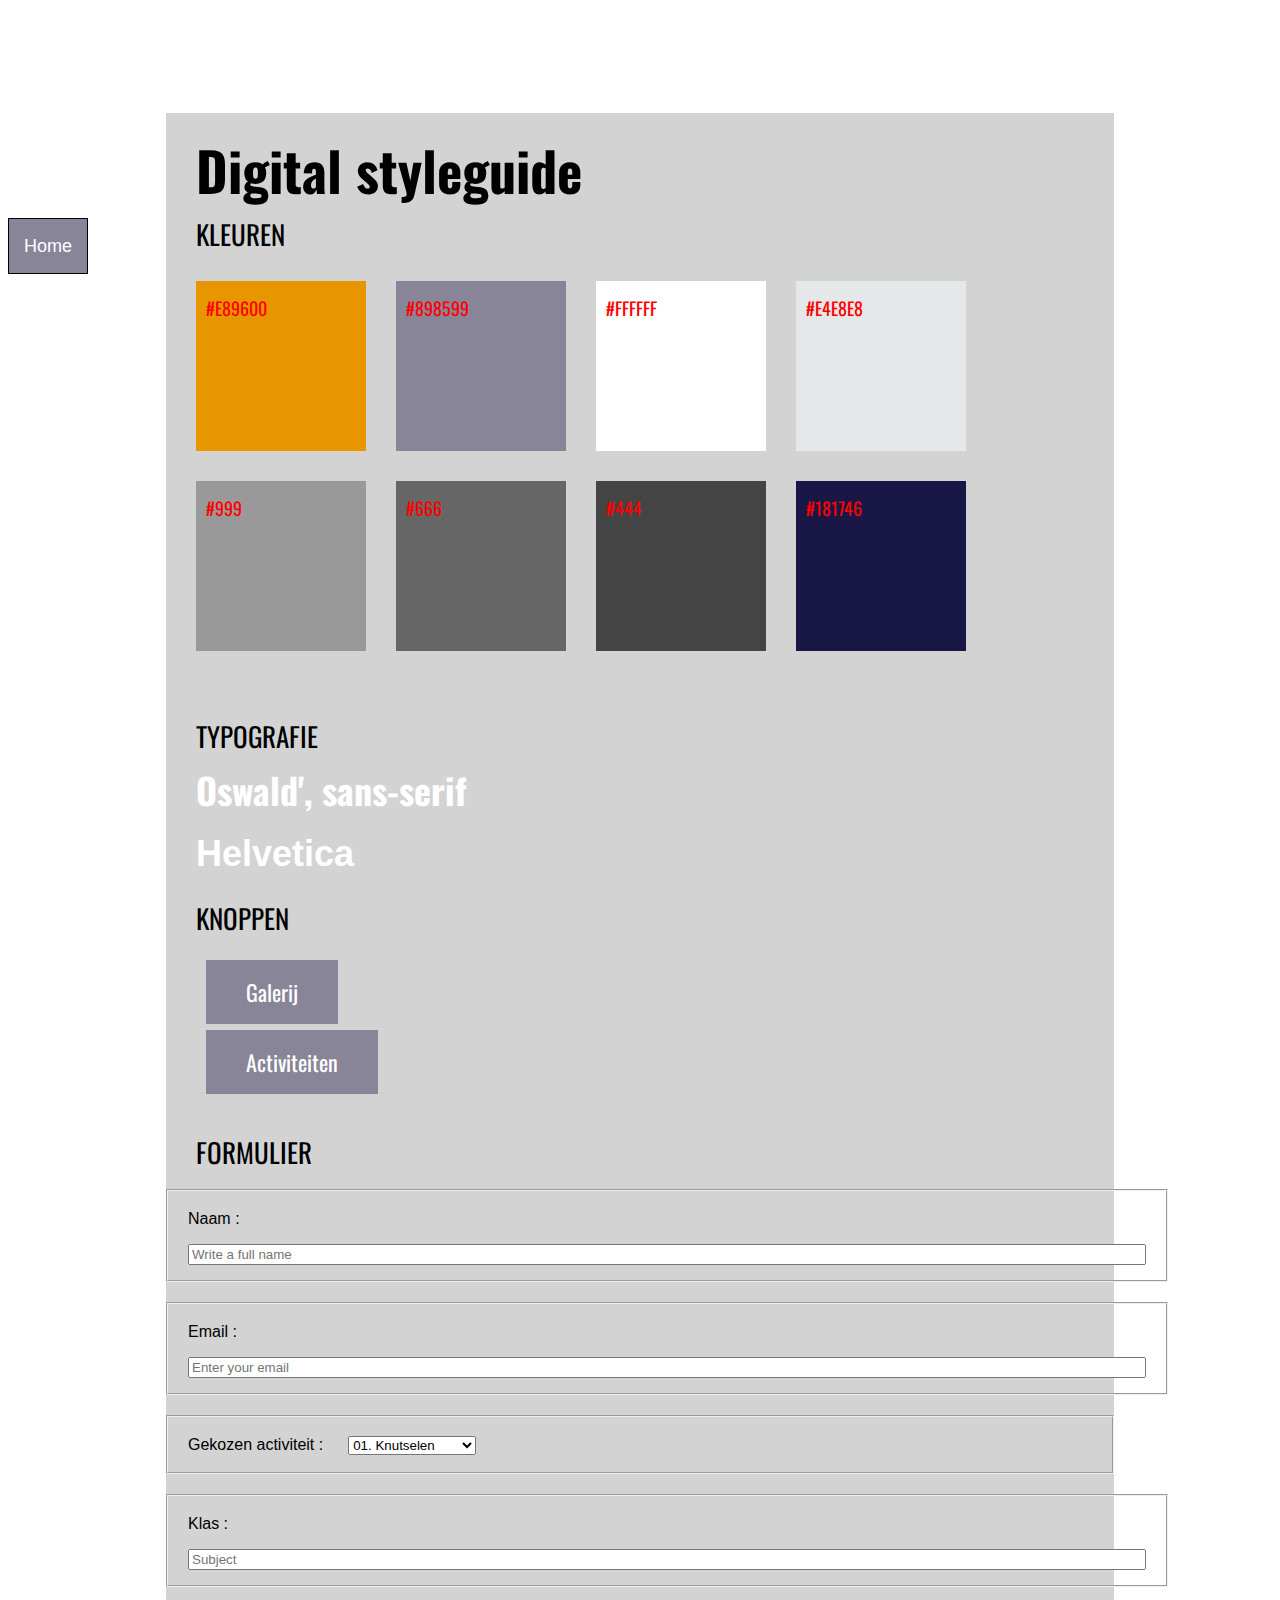
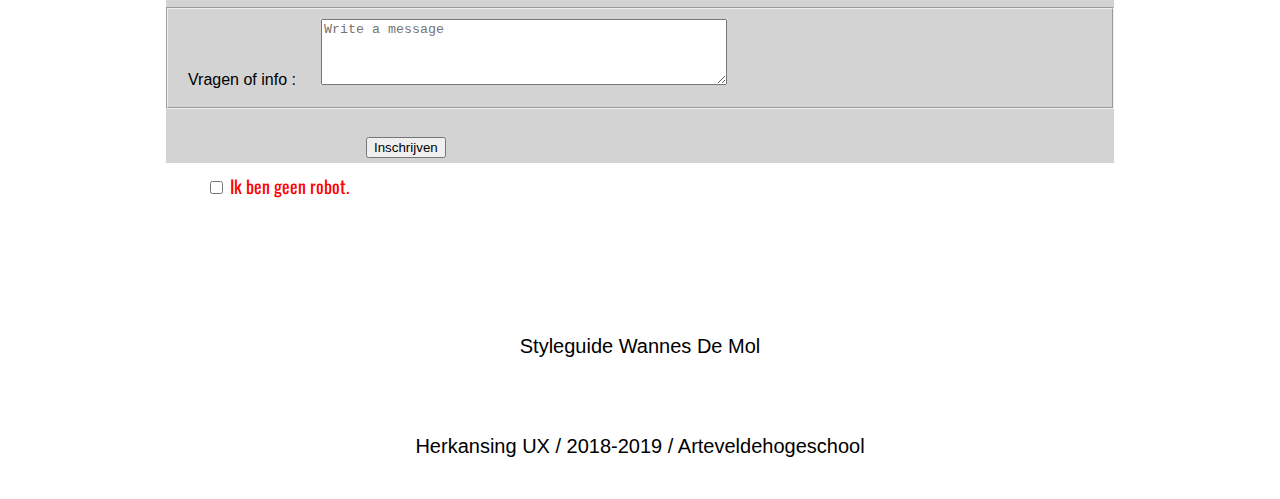
<file: UX_WannesDeMol/styleguide.html>
<!DOCTYPE html>
<html lang="nl">

<head>
    <meta charset="UTF-8">
    <meta name="viewport" content="width=device-width, initial-scale=1.0">
    <meta http-equiv="X-UA-Compatible" content="ie=edge">

    <title>Digital styleguide</title>

    <!-- CSS -->
    <link rel="stylesheet" type="text/css" href="css/style.css">
    <link href="https://fonts.googleapis.com/css?family=Oswald&display=swap" rel="stylesheet">

</head>

<body>

    <div class="nav">    
        <nav class="navbar navbar-light">
          <ul class="nav navbar-nav single-page-nav">
            <li class="nav-item"> <a class="nav-link eerste" href="index.html">Home</a></li>
          </ul>
        </nav>

  <div class="styleguide">
    <h1>Digital styleguide</h1>
      <p>KLEUREN</p>

        <div class="kleuren">  #E89600</div>
        <div class="kleuren1"> #898599</div>
        <div class="kleuren2"> #FFFFFF</div>
        <div class="kleuren3"> #E4E8E8</div>
        <div class="kleuren4"> #999</div>
        <div class="kleuren5"> #666</div>
        <div class="kleuren6"> #444</div>
        <div class="kleuren7"> #181746</div>


    <p>
      </br>
    </br>
      TYPOGRAFIE</p>
        <h2>Oswald', sans-serif</h2>
        <h3>Helvetica</h3>
        

    <p>KNOPPEN</p>

  <div class="knop">
    <a href="#gallery" class="introlinks">Galerij</a>
  </br>
  </br>
    <a href="#about" class="introlinks">Activiteiten</a>
  </div>
    <p>FORMULIER</p>

    <form action="#contact" method="post" id="contact-form">
        <fieldset class="form-group">
         <label for="name">Naam :</label>
         <input type="text" class="form-control" id="name" placeholder="Write a full name">
       </fieldset>
   
       <fieldset class="form-group">
         <label for="email">Email :</label>
         <input type="email" class="form-control" id="email" placeholder="Enter your email">
       </fieldset>
     
     <fieldset class="form-group">
         <label for="budget">Gekozen activiteit :</label>
         <select class="form-control" id="budget">
               <option>01. Knutselen</option>
               <option>02. Voetballen</option>
               <option>03. Schilderen</option>
             <option>04. Skateboarden</option>
             <option>05. Dansen</option>
               <option>06. Tennissen</option>
               <option>07. Koken</option>
             <option>08. Bowlen</option>
             <option>09. Toneel</option>
         </select>
       </fieldset>
  
      <fieldset class="form-group">
         <label for="subject">Klas :</label>
         <input type="text" class="form-control" id="subject" placeholder="Subject">
       </fieldset>
     
       <fieldset class="form-group">
         <label for="message">Vragen of info :</label>
         <textarea class="form-control" id="message" rows="4" placeholder="Write a message"></textarea>
       </fieldset>
   
       <div class="checkbox">
         <label>
               <input type="checkbox"> Ik ben geen robot.
         </label>
       </div>
   
       <button type="submit" class="btn btn-success btn-lg">Inschrijven</button> 
 </form>

</div>


</body>
  <footer>
    <p>Styleguide Wannes De Mol</p>
    <p>Herkansing UX / 2018-2019 / Arteveldehogeschool</p>
  </footer>
</html>
</file>
<file: assets/css/style.css>
body {
    font-family: 'Open Sans', sans-serif;
	font-size: 18px;
	font-weight: normal;
	line-height: 34px;
}

/*NAVIGATIE*/ /*NAVIGATIE*/ /*NAVIGATIE*/


nav{
	clear: both;
	position: fixed;
}

ul {
	list-style-type: none;
	margin: 0;
	padding: 0;
  }

li {
	display: inline;

}

li a {
	text-decoration: none;
	color: white;
	display: block;
	padding: 8px;
	background-color: rgb(137, 133, 153);
	border-bottom: 1px solid Black;
	border-right: 1px solid Black;
	border-left: 1px solid Black;
}

li a.eerste {
	border-top: 1px solid Black;
}

li a:hover{
	background-color: rgb(24, 23, 70);
	transition: .2s;
}
li a:active{
	background-color: rgb(24, 23, 70);
}

.nav {
	float: left;
	margin-top: 105px;
}

.navbar {
	padding: 0 !important;
	margin: 0 !important;
}

.nav-link {
	padding: 10px 15px;
	font-size: 18px;
}

/*HEADER*/ /*HEADER*/ /*HEADER*/

h1 {
	font-size: 80px;
}

div.site-title h2 {
	font-style: italic;
	font-size: 30px;
	color: #E89600);
}

.container {
	margin-left: 5%;
	margin-right: 5%;
}

.BB-icon {
	font-size: 72px;
	padding: 30px;
}

.contact-icon {
	font-size: 30px;
	padding: 0 20px 0 0;
	min-width: 50px;
}

.site-title {
	padding: 0;
	margin-top: 30px;
	margin-bottom: 20px;
}

.site-title h1 {
	color:rgb(137, 133, 153);
	font-family: 'Oswald', sans-serif;

}

.site-title h2 {
	color:  #E89600;
	font-size: 16px;
	padding-top: 20px;
	font-family: 'Oswald', sans-serif;
}

.text-center {
	text-align: center;
}
.text-right {
	text-align: right;
}

.BB-hr {
   	margin: 15px -15px !important;
}

.BBpad {
	padding: 0 1px 1px 0 !important;
	margin: 0 !important;
}

.BBno {
	padding: 0 !important;
	margin: 0 !important;
}

/*INTRO INTRO INTRO INTRO INTRO INTRO INTRO INTRO INTRO INTRO INTRO INTRO INTRO INTRO INTRO*/



.text-center{
	margin: 0 auto;
	max-width: 600px;
	min-width: 400px;
	background-color: white;
	padding: 10px 60px 30px 60px;
}



.BB-home h1 {
	text-align: center;
	font-size: 80px;
	color: rgba(232, 151, 0, .8);
	font-family: 'Oswald', sans-serif;
	-webkit-text-stroke-width: 1px;
	-webkit-text-stroke-color: rgba(232, 151, 0, 0.445);
	;
}
.BB-home p {
	font-size: 14px;
	line-height: 25px;
	font-style: center italic;
	margin: 20px 0 30px 0;
}
.BB-home {
	padding: 0px;
	padding-top: 150px;
	padding-bottom: 150px; 
	background: url(../../images/School7.jpg) no-repeat center center fixed; 
	-webkit-background-size: cover;
	-moz-background-size: cover;
	-o-background-size: cover;
	background-size: cover;
	border-right: 1px solid #fff;
	border-bottom: 1px solid #fff;
}

.space40 {
	margin-bottom: 40px;
}

.introlinks {
	margin: 10px 0;
	padding: 16px 40px ;
	min-width: 200px;
	font-size: 22px;
	text-decoration: none;
	color: white;
	background-color:  rgb(137, 133, 153); 
}

.introlinks:hover{
	background-color:  #E89600;
}


/* HERSTEL HERSTEL HERSTEL HERSTEL HERSTEL HERSTEL */


div.BB-content {
	width: 40.55%;
	float: left;
}

section div div.HERSTEL{
	margin: 0 auto;
	width: 90%;
}

/*GALERIJ GALERIJ GALERIJ GALERIJ GALERIJ GALERIJ GALERIJ GALERIJ*/

section{
	clear: both;
}

section div.container {
	width: 100%;
	margin: 0 auto;
	background-color: rgba(232, 151, 0, .8);
}

section div div img.deneerste{
	margin-left: 75px;
}

section div div img.top{
	margin-top: 30px;
	margin-right:20px;
	margin-bottom:-20px;
}

section div div img.onder{
	margin-bottom: 25px;
}

section div div img{
	margin: 10px;
	width: 300px;
}

/* GEKLEURD GEKLEURD GEKLEURD GEKLEURD GEKLEURD GEKLEURD GEKLEURD GEKLEURD */


div.Gekleurd {
	padding: 0 20px 0 20px;
	width: 47.1%;
	float: left ;
}

div.Gekleurd p{
	font-size: 12px;
	text-align: right;
}

div.Gekleurd h2{
	text-align: right;
}

div.yellow{
	width: 97%;
	clear:both;
}

div.yellow h2{
	text-align: center;
}

div.yellow p{
	text-align: center;
}


.lightgray {
	background-color: #E4E8E8;
}

.gray {
	background-color: #999;
	color: #FFF;
}

.darkgray {
	background-color: #666;
	color: #FFF;
}

.black {
	background-color: #444;
	color: #FFF;
}

.blue {
	background-color: #28B;
	color: #FFF;
}

.red {
	background-color: #A52;
	color: #FFF;
}

.pink {
	background-color: #EBE;
	color: #000;
}

.lightblue {
	background-color: #92C4F8;
	color: #000;
}

.yellow {
	background-color: #A4A430;
	color: #FFF;
}

.green {
	background-color: #496;
	color: #FFF;
}

/* GEKLEURD GEKLEURD GEKLEURD--- END */

/* GROTE FOTO'S MENU'S */

.BB-section-header {
	padding: 0px;
	padding-top: 100px;
	padding-bottom: 80px;
	background: url(../../images/School7.jpg) no-repeat center center fixed; 
	-webkit-background-size: cover;
	-moz-background-size: cover;
	-o-background-size: cover;
	background-size: cover;
	border-right: 1px solid #fff;
	border-bottom: 1px solid #fff;
}

.BB-home p, .BB-content p, .BB-section-header p {
	padding: 20px 0 0 0;
}

/*LOGIN LOGIN LOGIN LOGIN LOGIN LOGIN*/

div.row form{ 
	width: 80%;
	margin: 0 auto;
}

form fieldset {
	padding: 10px 20px;
}

form fieldset label{
	font-size: 16px;
	margin-right: 20px;
}

form fieldset textarea{
	width: 400px;
}

form fieldset input{
	width: 950px;
}

.form-group {
	margin: 20px 0;
}


/*FOOTER FOOTER FOOTER FOOTER FOOTER FOOTER FOOTER*/

footer p{
	margin: 30px 0 0 0;
	width:100%;
	text-align: center;
	font-size: 20px;
}

.top {
	margin: 0;
	padding: 10px 0 30px 0;
	font-size: 14px;
}

.top p a{
	text-decoration: none;
}

/*GSM GROOTTE GSM GROOTTE GSM GROOTTE*/
/*GSM GROOTTE GSM GROOTTE GSM GROOTTE*/
/*GSM GROOTTE GSM GROOTTE GSM GROOTTE*/
/*GSM GROOTTE GSM GROOTTE GSM GROOTTE*/
/*GSM GROOTTE GSM GROOTTE GSM GROOTTE*/

@media (max-width:800px) {


	body {
		line-height: 60px;
	}
	
	/*NAVIGATIE*/ /*NAVIGATIE*/ /*NAVIGATIE*/
	
	li a {
		background-color:rgba(137, 133, 153, 0.45);
		color: white;
	}
	
	/*HEADER*/ /*HEADER*/ /*HEADER*/
	
	h1 {
		font-size: 70px;
		text-align: center;
	}

	h2{
		text-align:center;
	}

	.container {
		width: 100%;
		margin-left: 0;
		margin-right: 0;
	}
	
	
	/*INTRO INTRO INTRO INTRO INTRO INTRO INTRO INTRO INTRO INTRO INTRO INTRO INTRO INTRO INTRO*/

	.BB-home h1 {
		line-height: 100px;
		font-size: 80px;
	}


	/* HERSTEL HERSTEL HERSTEL HERSTEL HERSTEL HERSTEL */
	
	div.BB-content {
		clear: both;
	}
	
	section div div.HERSTEL{
		margin: 0;
		width: 100%;
	}

	/*GALERIJ GALERIJ GALERIJ GALERIJ GALERIJ GALERIJ GALERIJ GALERIJ*/
	
	section{
		width:100%;
	}
	
	section div.container {
		width: 100%;
		margin: 0;
	}
	
	section div div img.deneerste{
		margin-left: 120px;
	}
	
	section div div img.top{
		margin-left: 120px;
	}
	
	section div div img.onder{
		margin-left: 120px;
	}
	
	section div div img{
		margin-left: 120px;
	}
	
	/* GEKLEURD GEKLEURD GEKLEURD GEKLEURD GEKLEURD GEKLEURD GEKLEURD GEKLEURD */
	
	
	div.Gekleurd {
		padding: 0 20px 0 20px;
		width: 91%;
		float: left ;
	}
	
	div.Gekleurd h2{
		text-align: right;
	}
	
	div.yellow{
		padding: 0 20px 0 20px;
		width: 91%;
		float: left ;
	}
	
	div.yellow h2{
		text-align: right;
	}
	
	div.yellow p{
		font-size: 12px;
		text-align: right;
	}
	
	
	/* GEKLEURD GEKLEURD GEKLEURD--- END */
	
	/* GROTE FOTO'S MENU'S */

	
	/*LOGIN LOGIN LOGIN LOGIN LOGIN LOGIN*/
	
	div.row form{ 
		width: 80%;
		margin: 0 auto;
	}
	
	form fieldset {
		padding: 10px 20px;
	}
	
	form fieldset label{
		font-size: 16px;
		margin-right: 20px;
	}
	
	form fieldset textarea{
		width: 200px;
	}
	
	form fieldset input{
		width: 300px;
	}
	
	.form-group {
		margin: 20px 0;
	}
	
	
	/*FOOTER FOOTER FOOTER FOOTER FOOTER FOOTER FOOTER*/

}
</file>
<file: UX_WannesDeMol/css/style.css>
body {
    font-family: 'Open Sans', sans-serif;
	font-size: 18px;
	font-weight: normal;
	line-height: 34px;
}

/*NAVIGATIE*/ /*NAVIGATIE*/ /*NAVIGATIE*/


nav{
	clear: both;
	position: fixed;
}

ul {
	list-style-type: none;
	margin: 0;
	padding: 0;
  }

li {
	display: inline;

}

li a {
	text-decoration: none;
	color: white;
	display: block;
	padding: 8px;
	background-color: rgb(137, 133, 153);
	border-bottom: 1px solid Black;
	border-right: 1px solid Black;
	border-left: 1px solid Black;
}

li a.eerste {
	border-top: 1px solid Black;
}

li a:hover{
	background-color: rgb(24, 23, 70);
	transition: .2s;
}
li a:active{
	background-color: rgb(24, 23, 70);
}

.nav {
	float: left;
	margin-top: 105px;
}

.navbar {
	padding: 0 !important;
	margin: 0 !important;
}

.nav-link {
	padding: 10px 15px;
	font-size: 18px;
}

/*HEADER*/ /*HEADER*/ /*HEADER*/

h1 {
	font-size: 80px;
}

div.site-title h2 {
	font-style: italic;
	font-size: 30px;
	color: #E89600;
}

.container {
	margin-left: 5%;
	margin-right: 5%;
}

.BB-icon {
	font-size: 72px;
	padding: 30px;
}

.contact-icon {
	font-size: 30px;
	padding: 0 20px 0 0;
	min-width: 50px;
}

.site-title {
	padding: 0;
	margin-top: 30px;
	margin-bottom: 20px;
}

.site-title h1 {
	color:rgb(137, 133, 153);
	font-family: 'Oswald', sans-serif;

}

.site-title h2 {
	color:  #E89600;
	font-size: 16px;
	padding-top: 20px;
	font-family: 'Oswald', sans-serif;
}

.text-center {
	text-align: center;
}
.text-right {
	text-align: right;
}

.BB-hr {
   	margin: 15px -15px !important;
}

.BBpad {
	padding: 0 1px 1px 0 !important;
	margin: 0 !important;
}

.BBno {
	padding: 0 !important;
	margin: 0 !important;
}

/*INTRO INTRO INTRO INTRO INTRO INTRO INTRO INTRO INTRO INTRO INTRO INTRO INTRO INTRO INTRO*/



.text-center{
	margin: 0 auto;
	max-width: 600px;
	min-width: 400px;
	background-color: white;
	padding: 10px 60px 30px 60px;
}



.BB-home h1 {
	text-align: center;
	font-size: 80px;
	color: rgba(232, 151, 0, .8);
	font-family: 'Oswald', sans-serif;
	-webkit-text-stroke-width: 1px;
	-webkit-text-stroke-color: rgba(232, 151, 0, 0.445);
	;
}
.BB-home p {
	font-size: 14px;
	line-height: 25px;
	font-style: center italic;
	margin: 20px 0 30px 0;
}
.BB-home {
	padding: 0px;
	padding-top: 150px;
	padding-bottom: 150px; 
	background: url(../images/School7.jpg) no-repeat center center fixed; 
	-webkit-background-size: cover;
	-moz-background-size: cover;
	-o-background-size: cover;
	background-size: cover;
	border-right: 1px solid #fff;
	border-bottom: 1px solid #fff;
}

.space40 {
	margin-bottom: 40px;
}

.introlinks {
	margin: 10px 0;
	padding: 16px 40px ;
	min-width: 200px;
	font-size: 22px;
	text-decoration: none;
	color: white;
	background-color:  rgb(137, 133, 153); 
}

.introlinks:hover{
	background-color:  #E89600;
}


/* HERSTEL HERSTEL HERSTEL HERSTEL HERSTEL HERSTEL */


div.BB-content {
	width: 40.55%;
	float: left;
}

section div div.HERSTEL{
	margin: 0 auto;
	width: 90%;
}

/*GALERIJ GALERIJ GALERIJ GALERIJ GALERIJ GALERIJ GALERIJ GALERIJ*/

section{
	clear: both;
}

section div.container {
	width: 100%;
	margin: 0 auto;
	background-color: rgba(232, 151, 0, .8);
}

section div div img.deneerste{
	margin-left: 75px;
}

section div div img.top{
	margin-top: 30px;
	margin-right:20px;
	margin-bottom:-20px;
}

section div div img.onder{
	margin-bottom: 25px;
}

section div div img{
	margin: 10px;
	width: 300px;
}

/* GEKLEURD GEKLEURD GEKLEURD GEKLEURD GEKLEURD GEKLEURD GEKLEURD GEKLEURD */


div.Gekleurd {
	padding: 0 20px 0 20px;
	width: 47.1%;
	float: left ;
}

div.Gekleurd p{
	font-size: 12px;
	text-align: right;
}

div.Gekleurd h2{
	text-align: right;
}

div.yellow{
	width: 97%;
	clear:both;
}

div.yellow h2{
	text-align: center;
}

div.yellow p{
	text-align: center;
}


.lightgray {
	background-color: #E4E8E8;
}

.gray {
	background-color: #999;
	color: #FFF;
}

.darkgray {
	background-color: #666;
	color: #FFF;
}

.black {
	background-color: #444;
	color: #FFF;
}

.blue {
	background-color: rgb(85, 86, 87);
	color: #FFF;
}

.red {
	background-color: rgb(168, 168, 168);
	color: rgb(247, 247, 247);
}

.pink {
	background-color: rgb(253, 253, 253);
	color: #000;
}

.lightblue {
	background-color: rgb(223, 223, 223);
	color: #000;
}

.yellow {
	background-color: rgb(100, 100, 100);
	color: #FFF;
}

.green {
	background-color: rgb(255, 255, 255);
	color: rgb(58, 58, 58);
}

/* GEKLEURD GEKLEURD GEKLEURD--- END */

/* GROTE FOTO'S MENU'S */

.BB-section-header {
	padding: 0px;
	padding-top: 100px;
	padding-bottom: 80px;
	background: url(../images/School7.jpg) no-repeat center center fixed; 
	-webkit-background-size: cover;
	-moz-background-size: cover;
	-o-background-size: cover;
	background-size: cover;
	border-right: 1px solid #fff;
	border-bottom: 1px solid #fff;
}

.BB-home p, .BB-content p, .BB-section-header p {
	padding: 20px 0 0 0;
}

/*LOGIN LOGIN LOGIN LOGIN LOGIN LOGIN*/

div.row form{ 
	width: 80%;
	margin: 0 auto;
}

form fieldset {
	padding: 10px 20px;
}

form fieldset label{
	font-size: 16px;
	margin-right: 20px;
}

form fieldset textarea{
	width: 400px;
}

form fieldset input{
	width: 950px;
}

.form-group {
	margin: 20px 0;
}


/*FOOTER FOOTER FOOTER FOOTER FOOTER FOOTER FOOTER*/

footer p{
	margin: 30px 0 0 0;
	width:100%;
	text-align: center;
	font-size: 20px;
}

.top {
	margin: 0;
	padding: 10px 0 30px 0;
	font-size: 14px;
}

.top p a{
	text-decoration: none;
}

	/*DIGITAL STYLEGUIDE DIGITAL STYLEGUIDE DIGITAL STYLEGUIDE DIGITAL STYLEGUIDE DIGITAL STYLEGUIDE*/
	/*DIGITAL STYLEGUIDE DIGITAL STYLEGUIDE DIGITAL STYLEGUIDE DIGITAL STYLEGUIDE DIGITAL STYLEGUIDE*/
	/*DIGITAL STYLEGUIDE DIGITAL STYLEGUIDE DIGITAL STYLEGUIDE DIGITAL STYLEGUIDE DIGITAL STYLEGUIDE*/

.styleguide{
		width: 75%;
		Margin: 0 auto;
		padding: 40px 0 0 0;
		background-color: lightgray;
	}

	.styleguide h1{
		margin: 0 0 30px 30px;
		font-size: 3em;
		font-family: 'Oswald', sans-serif;
	}

	.styleguide h2{
		margin: 20px 0 30px 30px;
		font-size: 2em;
		font-family: 'Oswald', sans-serif;
		color: white;
	}

	.styleguide h3{
		margin: 20px 0 30px 30px;
		font-size: 2em;
		font-family: Arial, Helvetica, sans-serif;
		color: white;
	}

	.styleguide p{
		margin: 30px 0 0 30px;
		font-size: 1.5em;
		font-family: 'Oswald', sans-serif;
		clear: both;
	}

	.styleguide div{
		margin: 30px 0 0 30px;
		width: 160px;
		height: 160px;
		float:left;
		color: red;
		font-family: 'Oswald', sans-serif;
		padding:  10px 0 0 10px;
	}

	div.kleuren{
		background-color: #E89600;
	}

	div.kleuren1{
		background-color: rgb(137, 133, 153);
	}

	div.kleuren2{
		background-color: white;
	}

	div.kleuren3{
		background-color: #E4E8E8;
	}

	div.kleuren4{
		background-color: #999;
	}

	div.kleuren5{
		background-color: #666;
	}
	
	div.kleuren6{
		background-color: #444;
	}

	div.kleuren7{
		background-color: rgb(24, 23, 70);
	}
	
	.knop{
		margin: 30px 0 0 30px;
		width: 100%;
	}

	.knop a{
		margin-top: 50px;
		margin-bottom: 50px;
		width: 100%;
	}

	footer p{
		clear:both;
		height: 70px;
	}
	




/*GSM GROOTTE GSM GROOTTE GSM GROOTTE*/
/*GSM GROOTTE GSM GROOTTE GSM GROOTTE*/
/*GSM GROOTTE GSM GROOTTE GSM GROOTTE*/
/*GSM GROOTTE GSM GROOTTE GSM GROOTTE*/
/*GSM GROOTTE GSM GROOTTE GSM GROOTTE*/

@media (max-width:800px) {


	body {
		line-height: 60px;
	}
	
	/*NAVIGATIE*/ /*NAVIGATIE*/ /*NAVIGATIE*/
	
	li a {
		background-color:rgba(137, 133, 153, 0.45);
		color: white;
	}
	
	/*HEADER*/ /*HEADER*/ /*HEADER*/
	
	h1 {
		font-size: 70px;
		text-align: center;
	}

	h2{
		text-align:center;
	}

	.container {
		width: 100%;
		margin-left: 0;
		margin-right: 0;
	}
	
	
	/*INTRO INTRO INTRO INTRO INTRO INTRO INTRO INTRO INTRO INTRO INTRO INTRO INTRO INTRO INTRO*/

	.BB-home h1 {
		line-height: 100px;
		font-size: 80px;
	}


	/* HERSTEL HERSTEL HERSTEL HERSTEL HERSTEL HERSTEL */
	
	div.BB-content {
		clear: both;
	}
	
	section div div.HERSTEL{
		margin: 0;
		width: 100%;
	}

	/*GALERIJ GALERIJ GALERIJ GALERIJ GALERIJ GALERIJ GALERIJ GALERIJ*/
	
	section{
		width:100%;
	}
	
	section div.container {
		width: 100%;
		margin: 0;
	}
	
	section div div img.deneerste{
		margin-left: 120px;
	}
	
	section div div img.top{
		margin-left: 120px;
	}
	
	section div div img.onder{
		margin-left: 120px;
	}
	
	section div div img{
		margin-left: 120px;
	}
	
	/* GEKLEURD GEKLEURD GEKLEURD GEKLEURD GEKLEURD GEKLEURD GEKLEURD GEKLEURD */
	
	
	div.Gekleurd {
		padding: 0 20px 0 20px;
		width: 91%;
		float: left ;
	}
	
	div.Gekleurd h2{
		text-align: right;
	}
	
	div.yellow{
		padding: 0 20px 0 20px;
		width: 91%;
		float: left ;
	}
	
	div.yellow h2{
		text-align: right;
	}
	
	div.yellow p{
		font-size: 12px;
		text-align: right;
	}
	
	
	/* GEKLEURD GEKLEURD GEKLEURD--- END */
	
	/* GROTE FOTO'S MENU'S */

	
	/*LOGIN LOGIN LOGIN LOGIN LOGIN LOGIN*/
	
	div.row form{ 
		width: 80%;
		margin: 0 auto;
	}
	
	form fieldset {
		padding: 10px 20px;
	}
	
	form fieldset label{
		font-size: 16px;
		margin-right: 20px;
	}
	
	form fieldset textarea{
		width: 200px;
	}
	
	form fieldset input{
		width: 300px;
	}
	
	.form-group {
		margin: 20px 0;
	}
</file>
<file: Wannes/css/style.css>
body {
    font-family: 'Open Sans', sans-serif;
	font-size: 18px;
	font-weight: normal;
	line-height: 34px;
}

/*NAVIGATIE*/ /*NAVIGATIE*/ /*NAVIGATIE*/


nav{
	clear: both;
	position: fixed;
}

ul {
	list-style-type: none;
	margin: 0;
	padding: 0;
  }

li {
	display: inline;

}

li a {
	text-decoration: none;
	color: white;
	display: block;
	padding: 8px;
	background-color: hsla(70, 59%, 63%, 1);
	border-bottom: 1px solid green;
	border-right: 1px solid green;
	border-left: 1px solid green;
}

li a.eerste {
	border-top: 1px solid green;
}

li a:hover{
	background-color: rgb(66, 116, 56);
	transition: .2s;
}
li a:active{
	background-color: rgb(66, 116, 56);
}

.nav {
	float: left;
	margin-top: 105px;
}

.navbar {
	padding: 0 !important;
	margin: 0 !important;
}

.nav-link {
	padding: 10px 15px;
	font-size: 18px;
}

/*HEADER*/ /*HEADER*/ /*HEADER*/

h1 {
	font-size: 80px;
}

div.site-title h2 {
	font-style: italic;
	font-size: 30px;
	color: rgb(144, 155, 87);
}

.container {
	margin-left: 5%;
	margin-right: 5%;
}

.BB-icon {
	font-size: 72px;
	padding: 30px;
}

.contact-icon {
	font-size: 30px;
	padding: 0 20px 0 0;
	min-width: 50px;
}

.site-title {
	padding: 0;
	margin-top: 30px;
	margin-bottom: 20px;
}

.site-title h1 {
	color: hsla(70, 59%, 63%, 1);
	font-family: 'Oswald', sans-serif;

}

.site-title h2 {
	color: hsla(70, 59%, 63%, 1);
	font-size: 16px;
	padding-top: 20px;
	font-family: 'Oswald', sans-serif;
}

.text-center {
	text-align: center;
}
.text-right {
	text-align: right;
}

.BB-hr {
   	margin: 15px -15px !important;
}

.BBpad {
	padding: 0 1px 1px 0 !important;
	margin: 0 !important;
}

.BBno {
	padding: 0 !important;
	margin: 0 !important;
}

/*INTRO INTRO INTRO INTRO INTRO INTRO INTRO INTRO INTRO INTRO INTRO INTRO INTRO INTRO INTRO*/



.text-center{
	margin: 0 auto;
	max-width: 600px;
	min-width: 400px;
	background-color: white;
	padding: 10px 60px 30px 60px;
}



.BB-home h1 {
	text-align: center;
	font-size: 80px;
	color: hsla(70, 59%, 63%, 1);
	font-family: 'Oswald', sans-serif;
	-webkit-text-stroke-width: 1px;
	-webkit-text-stroke-color: rgb(223, 231, 182);
	;
}
.BB-home p {
	font-size: 14px;
	line-height: 25px;
	font-style: center italic;
	margin: 20px 0 30px 0;
}
.BB-home {
	padding: 0px;
	padding-top: 150px;
	padding-bottom: 150px; 
	background: url(../images/9.jpeg) no-repeat center center fixed; 
	-webkit-background-size: cover;
	-moz-background-size: cover;
	-o-background-size: cover;
	background-size: cover;
	border-right: 1px solid #fff;
	border-bottom: 1px solid #fff;
}

.space40 {
	margin-bottom: 40px;
}

.introlinks {
	margin: 10px 0;
	padding: 16px 40px ;
	min-width: 200px;
	font-size: 22px;
	text-decoration: none;
	color: white;
	background-color: hsla(70, 59%, 63%, 1); 
}

.introlinks:hover{
	background-color:  rgb(66, 116, 56);
}


/* HERSTEL HERSTEL HERSTEL HERSTEL HERSTEL HERSTEL */


div.BB-content {
	width: 40.55%;
	float: left;
}

section div div.HERSTEL{
	margin: 0 auto;
	width: 90%;
}

/*GALERIJ GALERIJ GALERIJ GALERIJ GALERIJ GALERIJ GALERIJ GALERIJ*/

section{
	clear: both;
}

section div.container {
	width: 100%;
	margin: 0 auto;
	background-color: hsla(70, 59%, 63%, 1);
}

section div div img.deneerste{
	margin-left: 75px;
}

section div div img.top{
	margin-top: 30px;
	margin-right:20px;
	margin-bottom:-20px;
}

section div div img.onder{
	margin-bottom: 25px;
}

section div div img{
	margin: 10px;
	width: 300px;
}

/* GEKLEURD GEKLEURD GEKLEURD GEKLEURD GEKLEURD GEKLEURD GEKLEURD GEKLEURD */


div.Gekleurd {
	padding: 0 20px 0 20px;
	width: 47.1%;
	float: left ;
}

div.Gekleurd p{
	font-size: 12px;
	text-align: right;
}

div.Gekleurd h2{
	text-align: right;
}

div.yellow{
	width: 97%;
	clear:both;
}

div.yellow h2{
	text-align: center;
}

div.yellow p{
	text-align: center;
}


.lightgray {
	background-color: #E4E8E8;
}

.gray {
	background-color: #999;
	color: #FFF;
}

.darkgray {
	background-color: #666;
	color: #FFF;
}

.black {
	background-color: #444;
	color: #FFF;
}

.blue {
	background-color: #28B;
	color: #FFF;
}

.red {
	background-color: #A52;
	color: #FFF;
}

.pink {
	background-color: #EBE;
	color: #000;
}

.lightblue {
	background-color: #92C4F8;
	color: #000;
}

.yellow {
	background-color: #A4A430;
	color: #FFF;
}

.green {
	background-color: #496;
	color: #FFF;
}

/* GEKLEURD GEKLEURD GEKLEURD--- END */

/* GROTE FOTO'S MENU'S */

.BB-section-header {
	padding: 0px;
	padding-top: 100px;
	padding-bottom: 80px;
	background: url(../images/oldkiss.jpeg) no-repeat center center fixed; 
	-webkit-background-size: cover;
	-moz-background-size: cover;
	-o-background-size: cover;
	background-size: cover;
	border-right: 1px solid #fff;
	border-bottom: 1px solid #fff;
}

.BB-home p, .BB-content p, .BB-section-header p {
	padding: 20px 0 0 0;
}

/*LOGIN LOGIN LOGIN LOGIN LOGIN LOGIN*/

div.row form{ 
	width: 80%;
	margin: 0 auto;
}

form fieldset {
	padding: 10px 20px;
}

form fieldset label{
	font-size: 16px;
	margin-right: 20px;
}

form fieldset textarea{
	width: 400px;
}

form fieldset input{
	width: 950px;
}

.form-group {
	margin: 20px 0;
}


/*FOOTER FOOTER FOOTER FOOTER FOOTER FOOTER FOOTER*/

footer p{
	margin: 30px 0 0 0;
	width:100%;
	text-align: center;
	font-size: 20px;
}

.top {
	margin: 0;
	padding: 10px 0 30px 0;
	font-size: 14px;
}

.top p a{
	text-decoration: none;
	color:;
}

/*GSM GROOTTE GSM GROOTTE GSM GROOTTE*/
/*GSM GROOTTE GSM GROOTTE GSM GROOTTE*/
/*GSM GROOTTE GSM GROOTTE GSM GROOTTE*/
/*GSM GROOTTE GSM GROOTTE GSM GROOTTE*/
/*GSM GROOTTE GSM GROOTTE GSM GROOTTE*/

@media (max-width:720px) {


	body {
		line-height: 60px;
	}
	
	/*NAVIGATIE*/ /*NAVIGATIE*/ /*NAVIGATIE*/
	
	li a {
		background-color: hsla(70, 59%, 63%, .30);
		color: black;
	}
	
	/*HEADER*/ /*HEADER*/ /*HEADER*/
	
	h1 {
		font-size: 70px;
		text-align: center;
	}

	h2{
		text-align:center;
	}

	.container {
		width: 100%;
		margin-left: 0;
		margin-right: 0;
	}
	
	
	/*INTRO INTRO INTRO INTRO INTRO INTRO INTRO INTRO INTRO INTRO INTRO INTRO INTRO INTRO INTRO*/

	.BB-home h1 {
		line-height: 100px;
		font-size: 80px;
	}


	/* HERSTEL HERSTEL HERSTEL HERSTEL HERSTEL HERSTEL */
	
	div.BB-content {
		clear: both;
	}
	
	section div div.HERSTEL{
		margin: 0;
		width: 100%;
	}

	/*GALERIJ GALERIJ GALERIJ GALERIJ GALERIJ GALERIJ GALERIJ GALERIJ*/
	
	section{
		width:100%;
	}
	
	section div.container {
		width: 100%;
		margin: 0;
	}
	
	section div div img.deneerste{
		margin-left: 120px;
	}
	
	section div div img.top{
		margin-left: 120px;
	}
	
	section div div img.onder{
		margin-left: 120px;
	}
	
	section div div img{
		margin-left: 120px;
	}
	
	/* GEKLEURD GEKLEURD GEKLEURD GEKLEURD GEKLEURD GEKLEURD GEKLEURD GEKLEURD */
	
	
	div.Gekleurd {
		padding: 0 20px 0 20px;
		width: 91%;
		float: left ;
	}
	
	div.Gekleurd h2{
		text-align: right;
	}
	
	div.yellow{
		padding: 0 20px 0 20px;
		width: 91%;
		float: left ;
	}
	
	div.yellow h2{
		text-align: right;
	}
	
	div.yellow p{
		font-size: 12px;
		text-align: right;
	}
	
	
	/* GEKLEURD GEKLEURD GEKLEURD--- END */
	
	/* GROTE FOTO'S MENU'S */

	
	/*LOGIN LOGIN LOGIN LOGIN LOGIN LOGIN*/
	
	div.row form{ 
		width: 80%;
		margin: 0 auto;
	}
	
	form fieldset {
		padding: 10px 20px;
	}
	
	form fieldset label{
		font-size: 16px;
		margin-right: 20px;
	}
	
	form fieldset textarea{
		width: 200px;
	}
	
	form fieldset input{
		width: 300px;
	}
	
	.form-group {
		margin: 20px 0;
	}
	
	
	/*FOOTER FOOTER FOOTER FOOTER FOOTER FOOTER FOOTER*/

}
</file>
